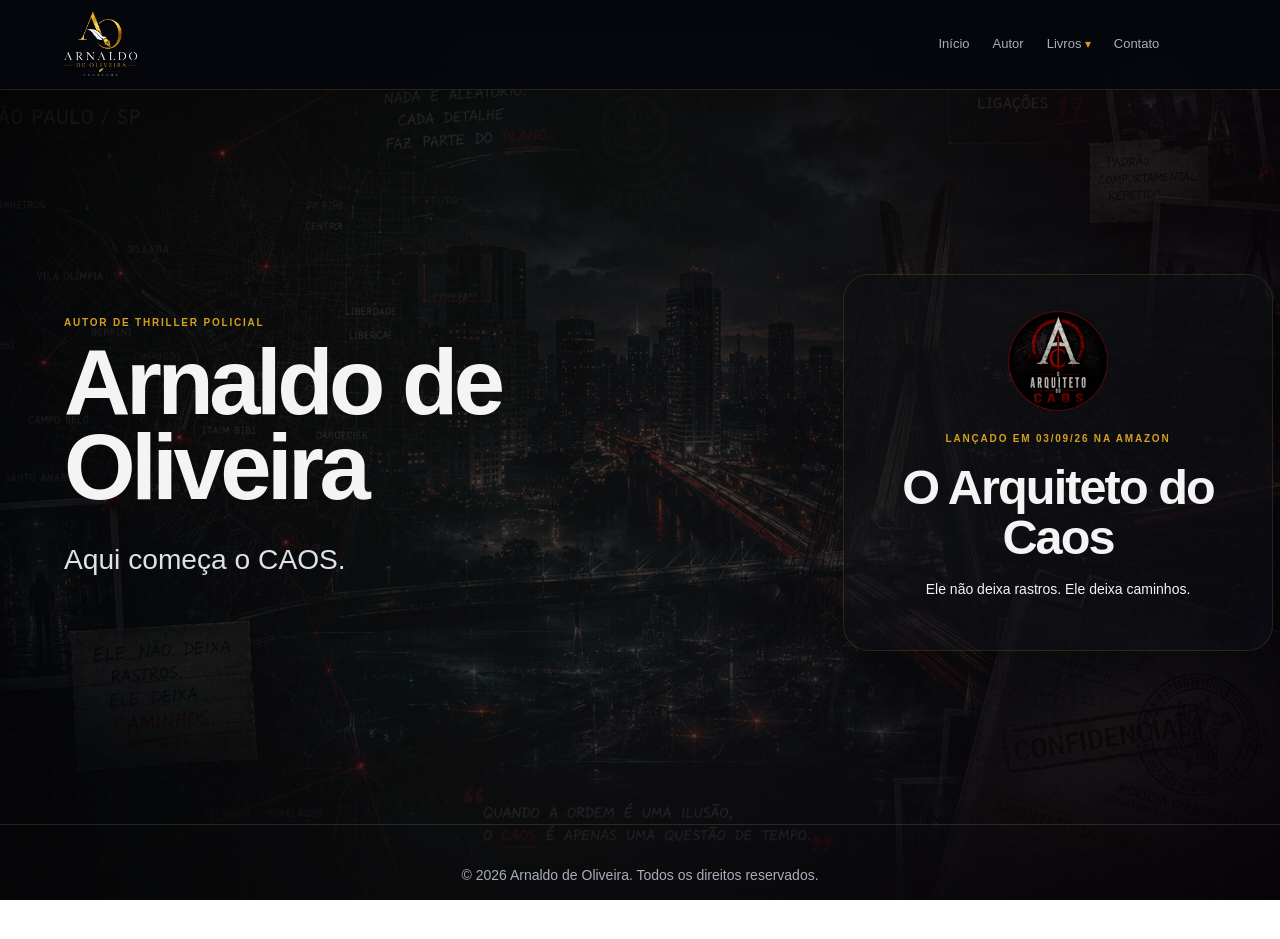
<file: index.html>
<!DOCTYPE html>
<html lang="pt-BR">
<head>
  <meta charset="UTF-8" />
  <meta name="viewport" content="width=device-width, initial-scale=1.0" />
  <title>Arnaldo de Oliveira | Autor</title>
  <meta name="description" content="Página oficial de Arnaldo de Oliveira, autor do thriller policial O Arquiteto do Caos." />
  <meta name="author" content="Arnaldo de Oliveira" />
  <meta property="og:title" content="Arnaldo de Oliveira | Autor" />
  <meta property="og:description" content="Conheça O Arquiteto do Caos, thriller policial de Arnaldo de Oliveira." />
  <meta property="og:type" content="website" />
  <meta property="og:image" content="images/capa.png" />
  <link rel="icon" href="favicon.svg" type="image/svg+xml" />
  <link rel="stylesheet" href="style.css" />
</head>
<body>
  <header class="site-header">
    <a class="logo" href="index.html" aria-label="Voltar ao início">
      <img src="images/logo.png" alt="Arnaldo de Oliveira" />
    </a>

    <button class="menu-toggle" aria-label="Abrir menu">☰</button>

    <nav class="nav">
      <a href="index.html">Início</a>
      <a href="autor.html">Autor</a>

      <div class="menu-dropdown">
        <a href="#" class="dropdown-toggle">Livros</a>
        <div class="dropdown-menu">
          <div class="submenu-dropdown">
            <span class="submenu-toggle">O Arquiteto do Caos</span>
            <div class="submenu-menu">
              <a href="livro.html">Livro</a>
              <a href="personagens.html">Personagens</a>
              <a href="galeria.html">Galeria</a>
                            <a href="capitulo1.html">1º Capítulo</a>
              <a href="avaliacoes.html">Avaliações</a>
            </div>
          </div>
        </div>
      </div>

      <a href="contato.html">Contato</a>
    </nav>
  </header>

  <main>
    <section id="inicio" class="hero section">
      <div class="hero-content">
        <p class="eyebrow">Autor de Thriller Policial</p>
        <h1>Arnaldo de Oliveira</h1>
        <p class="tagline">Aqui começa o CAOS.</p>
      </div>

      <aside class="hero-card">
        <div class="hero-book-logo">
          <img src="images/logolivroInicial.png" alt="Logotipo do livro O Arquiteto do Caos" />
        </div>
        <span class="card-label">Lançado em 03/09/26 na AMAZON</span>
        <h2>O Arquiteto do Caos</h2>
        <p>Ele não deixa rastros. Ele deixa caminhos.</p>
      </aside>
    </section>
  </main>

  <footer class="footer">
    <p>© <span id="year"></span> Arnaldo de Oliveira. Todos os direitos reservados.</p>
  </footer>

  <script src="script.js"></script>
</body>
</html>
</file>
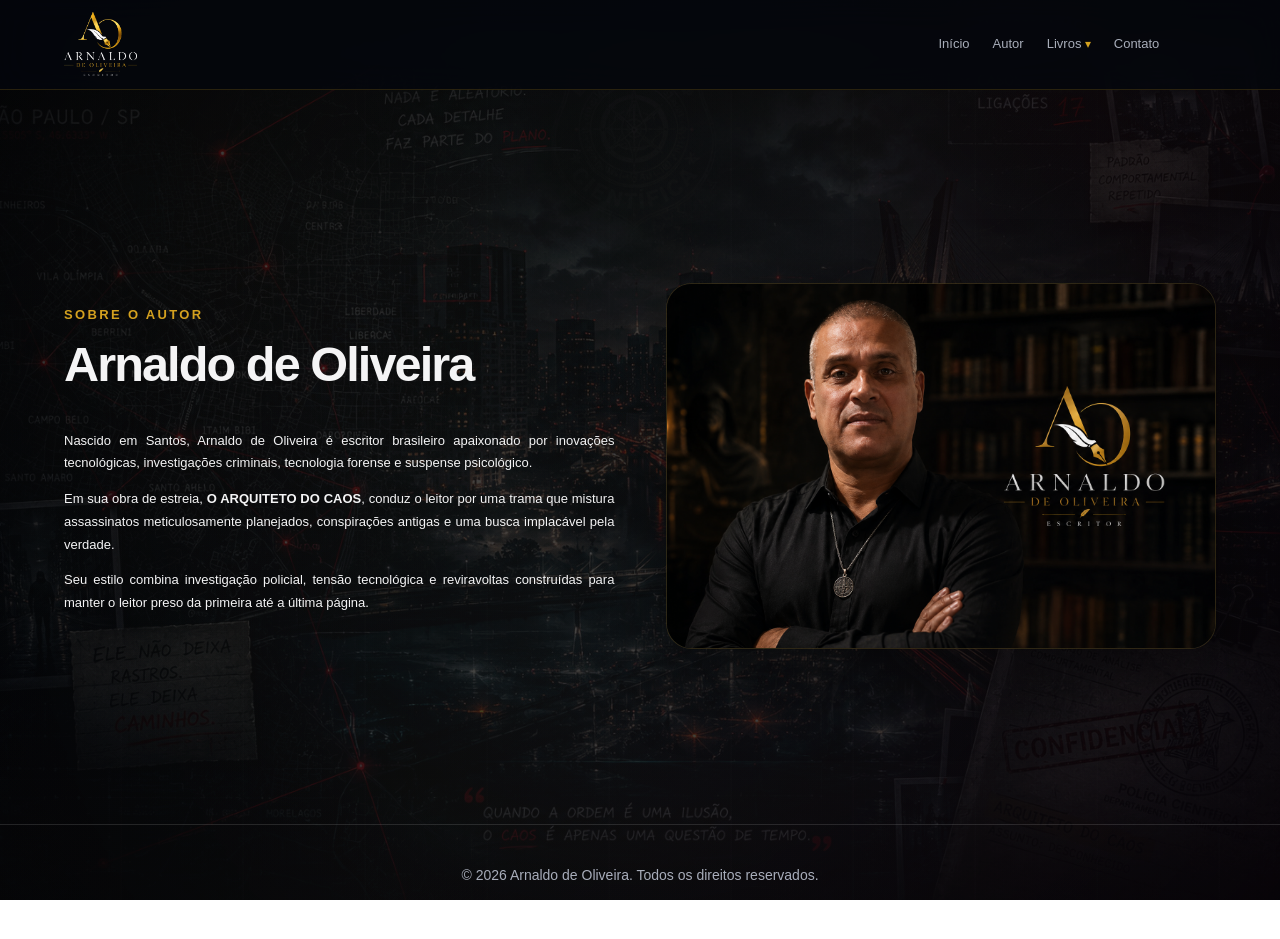
<file: autor.html>
<!DOCTYPE html>
<html lang="pt-BR">
<head>
  <meta charset="UTF-8" />
  <meta name="viewport" content="width=device-width, initial-scale=1.0" />
  <title>Arnaldo de Oliveira | Autor</title>
  <meta name="description" content="Página oficial de Arnaldo de Oliveira, autor do thriller policial O Arquiteto do Caos." />
  <meta name="author" content="Arnaldo de Oliveira" />
  <meta property="og:title" content="Arnaldo de Oliveira | Autor" />
  <meta property="og:description" content="Conheça O Arquiteto do Caos, thriller policial de Arnaldo de Oliveira." />
  <meta property="og:type" content="website" />
  <meta property="og:image" content="images/capa.png" />
  <link rel="icon" href="favicon.svg" type="image/svg+xml" />
  <link rel="stylesheet" href="style.css" />
</head>
<body>
  <header class="site-header">
    <a class="logo" href="index.html" aria-label="Voltar ao início">
      <img src="images/logo.png" alt="Arnaldo de Oliveira" />
    </a>

    <button class="menu-toggle" aria-label="Abrir menu">☰</button>

    <nav class="nav">
      <a href="index.html">Início</a>
      <a href="autor.html">Autor</a>

      <div class="menu-dropdown">
        <a href="#" class="dropdown-toggle">Livros</a>
        <div class="dropdown-menu">
          <div class="submenu-dropdown">
            <span class="submenu-toggle">O Arquiteto do Caos</span>
            <div class="submenu-menu">
              <a href="livro.html">Livro</a>
              <a href="personagens.html">Personagens</a>
              <a href="galeria.html">Galeria</a>
                            <a href="capitulo1.html">1º Capítulo</a>
            </div>
          </div>
        </div>
      </div>

      <a href="contato.html">Contato</a>
    </nav>
  </header>

  <main>


    <section id="autor" class="section two-columns page-section">
      <div>
        <p class="eyebrow">Sobre o autor</p>
        <h2>Arnaldo de Oliveira</h2>
        <p>Nascido em Santos, Arnaldo de Oliveira é escritor brasileiro apaixonado por inovações tecnológicas, investigações criminais, tecnologia forense e suspense psicológico.</p>
        <p>Em sua obra de estreia, <strong>O ARQUITETO DO CAOS</strong>, conduz o leitor por uma trama que mistura assassinatos meticulosamente planejados, conspirações antigas e uma busca implacável pela verdade.</p>
        <p>Seu estilo combina investigação policial, tensão tecnológica e reviravoltas construídas para manter o leitor preso da primeira até a última página.</p>
      </div>

      <figure class="author-photo">
        <img src="images/autor.png" alt="Foto profissional de Arnaldo de Oliveira" />
      </figure>
    </section>
  </main>

  <footer class="footer">
    <p>© <span id="year"></span> Arnaldo de Oliveira. Todos os direitos reservados.</p>
  </footer>

  <script src="script.js"></script>
</body>
</html>
</file>
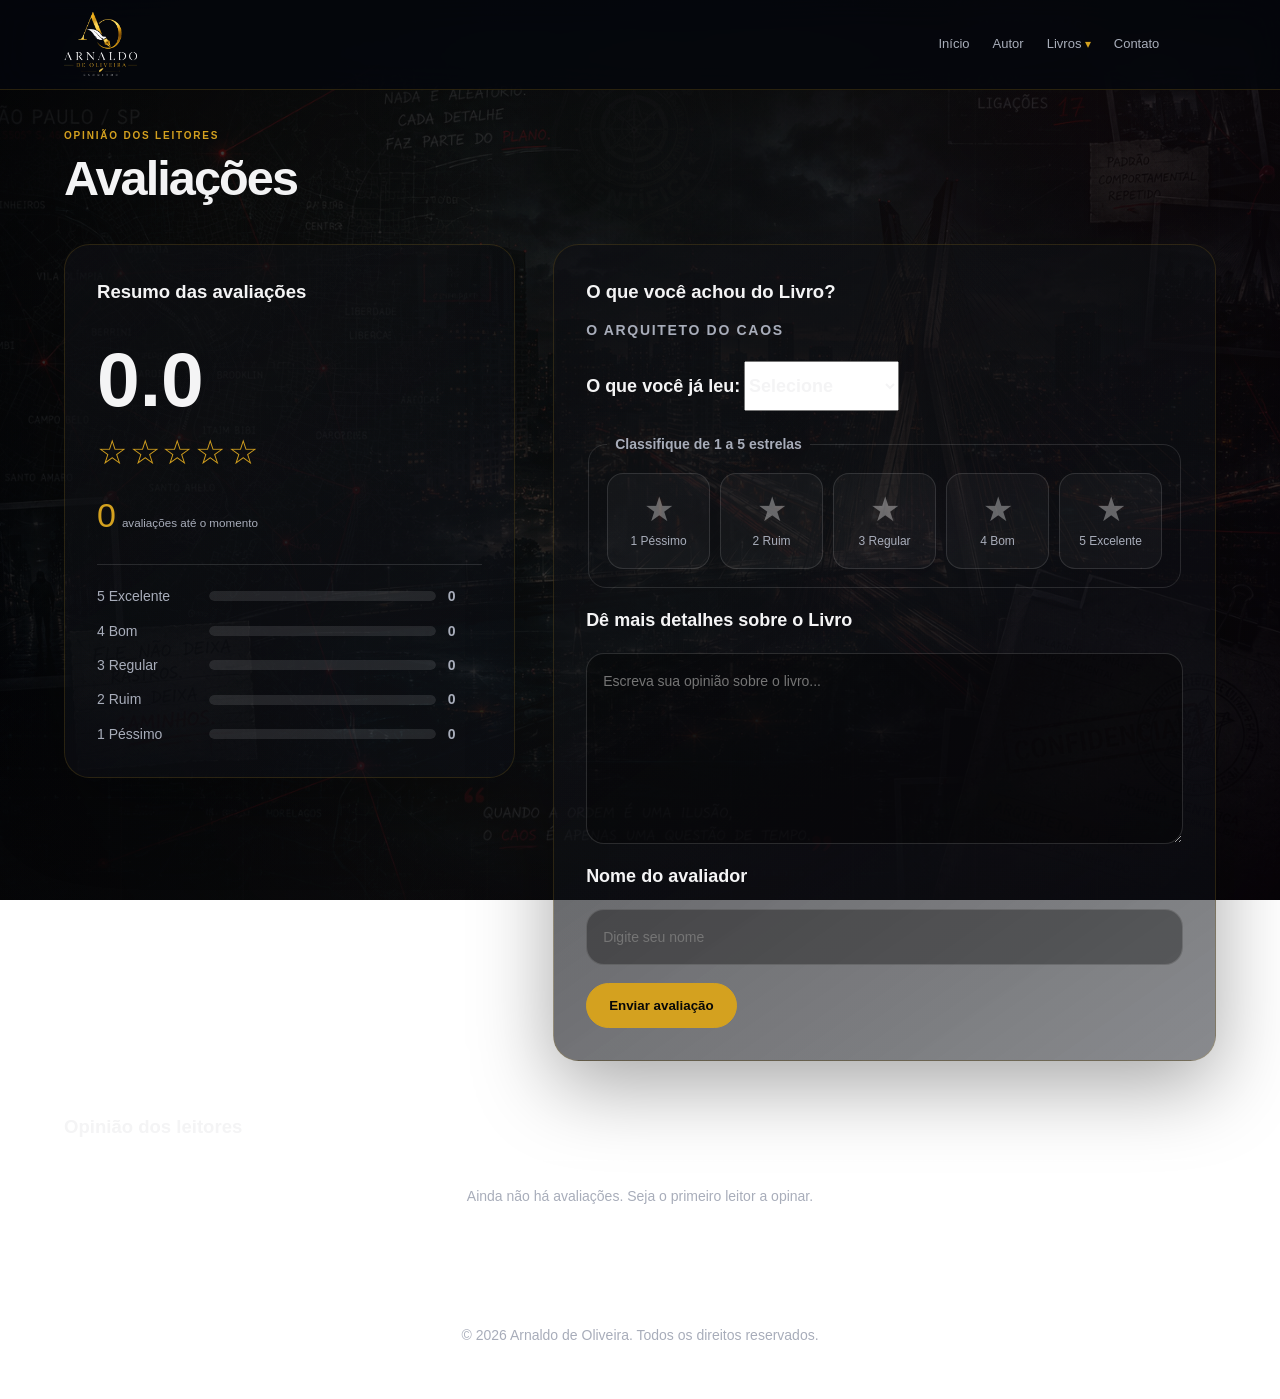
<file: avaliacoes.html>
<!DOCTYPE html>
<html lang="pt-BR">
<head>
  <meta charset="UTF-8" />
  <meta name="viewport" content="width=device-width, initial-scale=1.0" />
  <title>Avaliações | O Arquiteto do Caos</title>
  <meta name="description" content="Avaliações dos leitores do livro O Arquiteto do Caos." />
  <link rel="icon" href="favicon.svg" type="image/svg+xml" />
  <link rel="stylesheet" href="style.css" />
</head>
<body>
  <header class="site-header">
    <a class="logo" href="index.html" aria-label="Voltar ao início"><img src="images/logo.png" alt="Arnaldo de Oliveira" /></a>
    <button class="menu-toggle" aria-label="Abrir menu">☰</button>
    <nav class="nav">
      <a href="index.html">Início</a>
      <a href="autor.html">Autor</a>
      <div class="menu-dropdown">
        <a href="#" class="dropdown-toggle">Livros</a>
        <div class="dropdown-menu">
          <div class="submenu-dropdown">
            <span class="submenu-toggle">O Arquiteto do Caos</span>
            <div class="submenu-menu">
              <a href="livro.html">Livro</a>
              <a href="personagens.html">Personagens</a>
              <a href="galeria.html">Galeria</a>
              <a href="capitulo1.html">1º Capítulo</a>
            </div>
          </div>
        </div>
      </div>
      <a href="contato.html">Contato</a>
    </nav>
  </header>
  <main>
    <section id="avaliacoes" class="section page-section reviews-section">
      <p class="eyebrow">Opinião dos leitores</p>
      <h2>Avaliações</h2>
      <div class="reviews-layout">
        <aside class="reviews-summary info-card">
          <h3>Resumo das avaliações</h3>
          <div class="score-box"><strong id="averageRating">0.0</strong><span id="averageStars">☆☆☆☆☆</span><small><span id="totalReviews">0</span> avaliações até o momento</small></div>
          <div class="rating-bars">
            <div class="rating-row"><span>5 Excelente</span><progress id="bar5" value="0" max="1"></progress><strong id="count5">0</strong></div>
            <div class="rating-row"><span>4 Bom</span><progress id="bar4" value="0" max="1"></progress><strong id="count4">0</strong></div>
            <div class="rating-row"><span>3 Regular</span><progress id="bar3" value="0" max="1"></progress><strong id="count3">0</strong></div>
            <div class="rating-row"><span>2 Ruim</span><progress id="bar2" value="0" max="1"></progress><strong id="count2">0</strong></div>
            <div class="rating-row"><span>1 Péssimo</span><progress id="bar1" value="0" max="1"></progress><strong id="count1">0</strong></div>
          </div>
        </aside>
        <section class="review-form-panel info-card">
          <h3>O que você achou do Livro?</h3>
          <p class="review-product-name">O ARQUITETO DO CAOS</p>
          <form id="reviewForm" class="review-form">
            
            <div class="read-status-row read-status-below-title">
              <label for="readStatus">O que você já leu:</label>
              <select id="readStatus" name="readStatus" required>
                <option value="">Selecione</option>
                <option value="1º Capítulo">1º Capítulo</option>
                <option value="Livro Completo">Livro Completo</option>
              </select>
            </div>
<fieldset class="star-field"><legend>Classifique de 1 a 5 estrelas</legend>
              <div class="star-options">
                <label><input type="radio" name="rating" value="1" required><span>★</span><small>1 Péssimo</small></label>
                <label><input type="radio" name="rating" value="2"><span>★</span><small>2 Ruim</small></label>
                <label><input type="radio" name="rating" value="3"><span>★</span><small>3 Regular</small></label>
                <label><input type="radio" name="rating" value="4"><span>★</span><small>4 Bom</small></label>
                <label><input type="radio" name="rating" value="5"><span>★</span><small>5 Excelente</small></label>
              </div>
            </fieldset>
<label class="details-label" for="reviewText">Dê mais detalhes sobre o Livro</label>
            <textarea id="reviewText" name="reviewText" rows="7" maxlength="1200" placeholder="Escreva sua opinião sobre o livro..." required></textarea>
            <label class="details-label" for="reviewerName">Nome do avaliador</label>
            <input id="reviewerName" name="reviewerName" class="review-name-input" type="text" maxlength="80" placeholder="Digite seu nome" required />
            <button class="btn primary review-submit" type="submit">Enviar avaliação</button>
          </form>
        </section>
      </div>
      <section class="reviews-list-panel"><h3>Opinião dos leitores</h3><div id="reviewsList" class="reviews-list"></div></section>
    </section>
  </main>
  <footer class="footer"><p>© <span id="year"></span> Arnaldo de Oliveira. Todos os direitos reservados.</p></footer>
  <script src="script.js"></script>
</body>
</html>
</file>
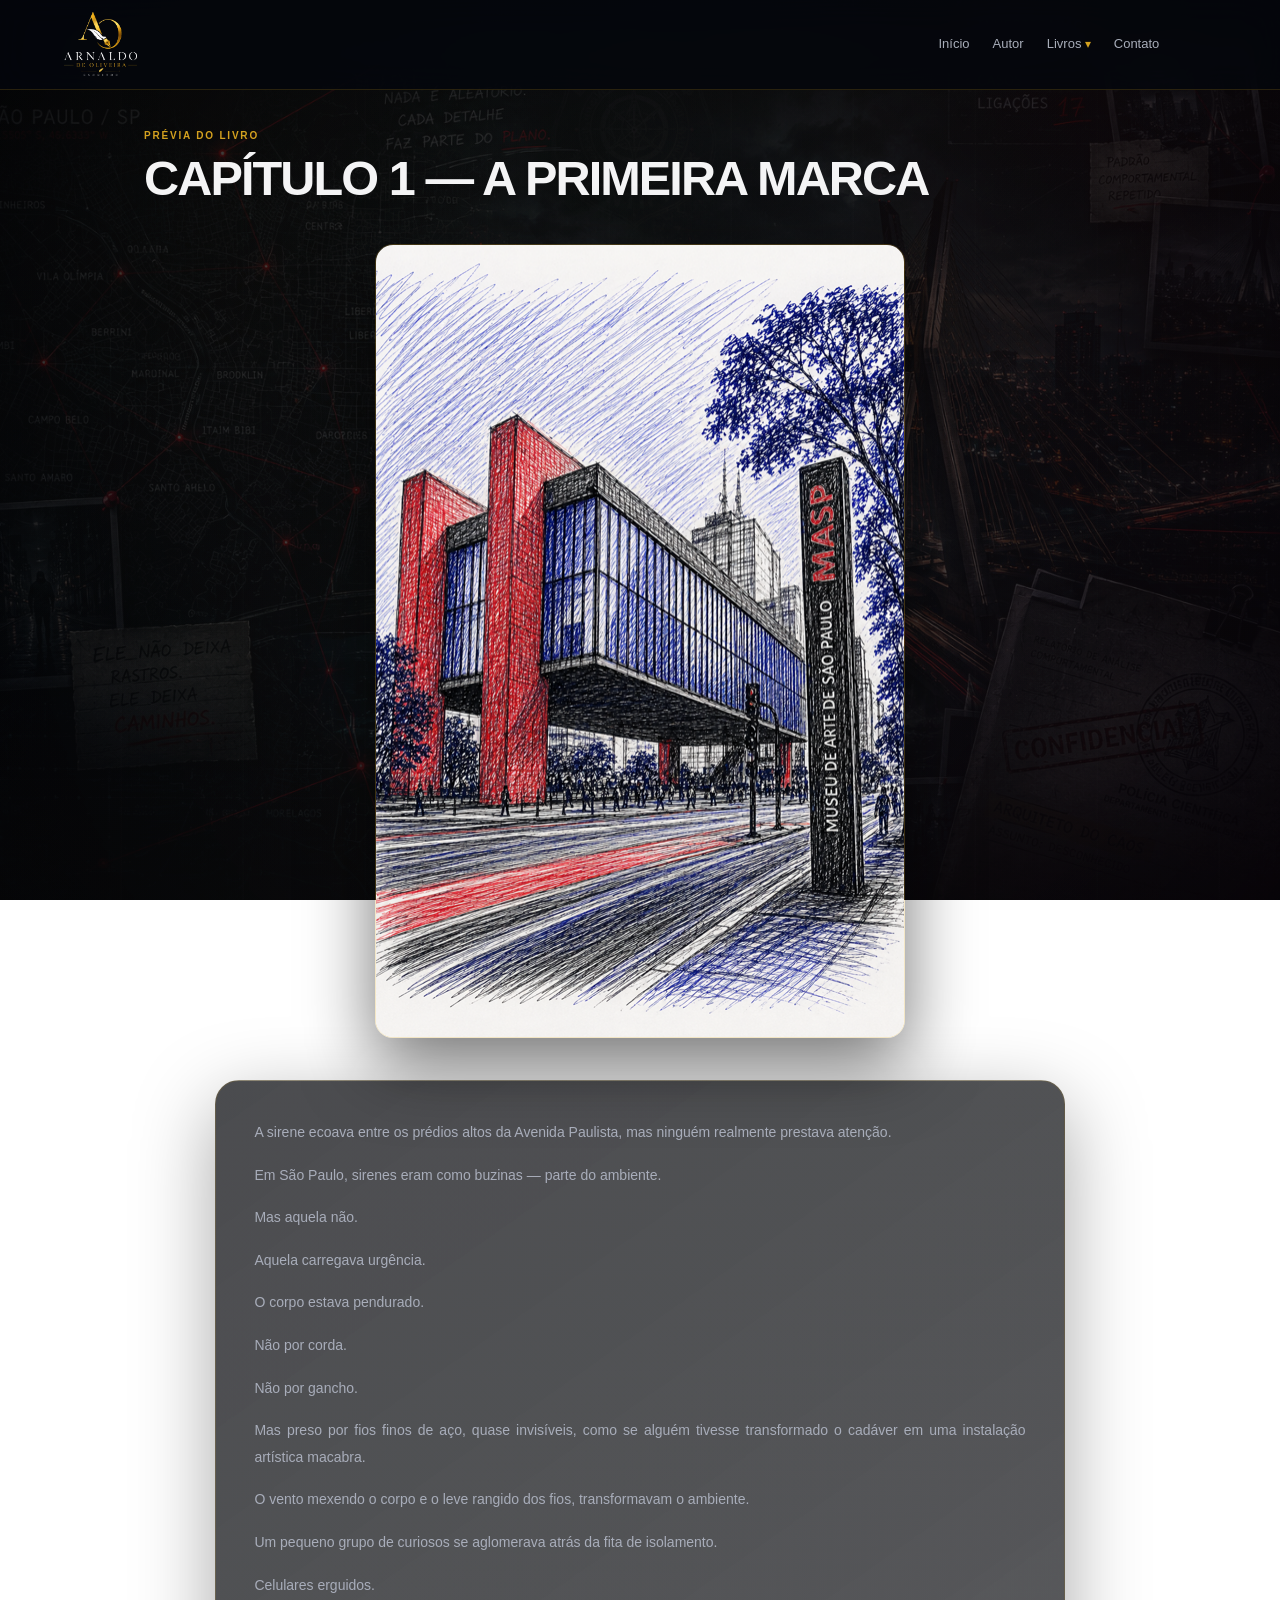
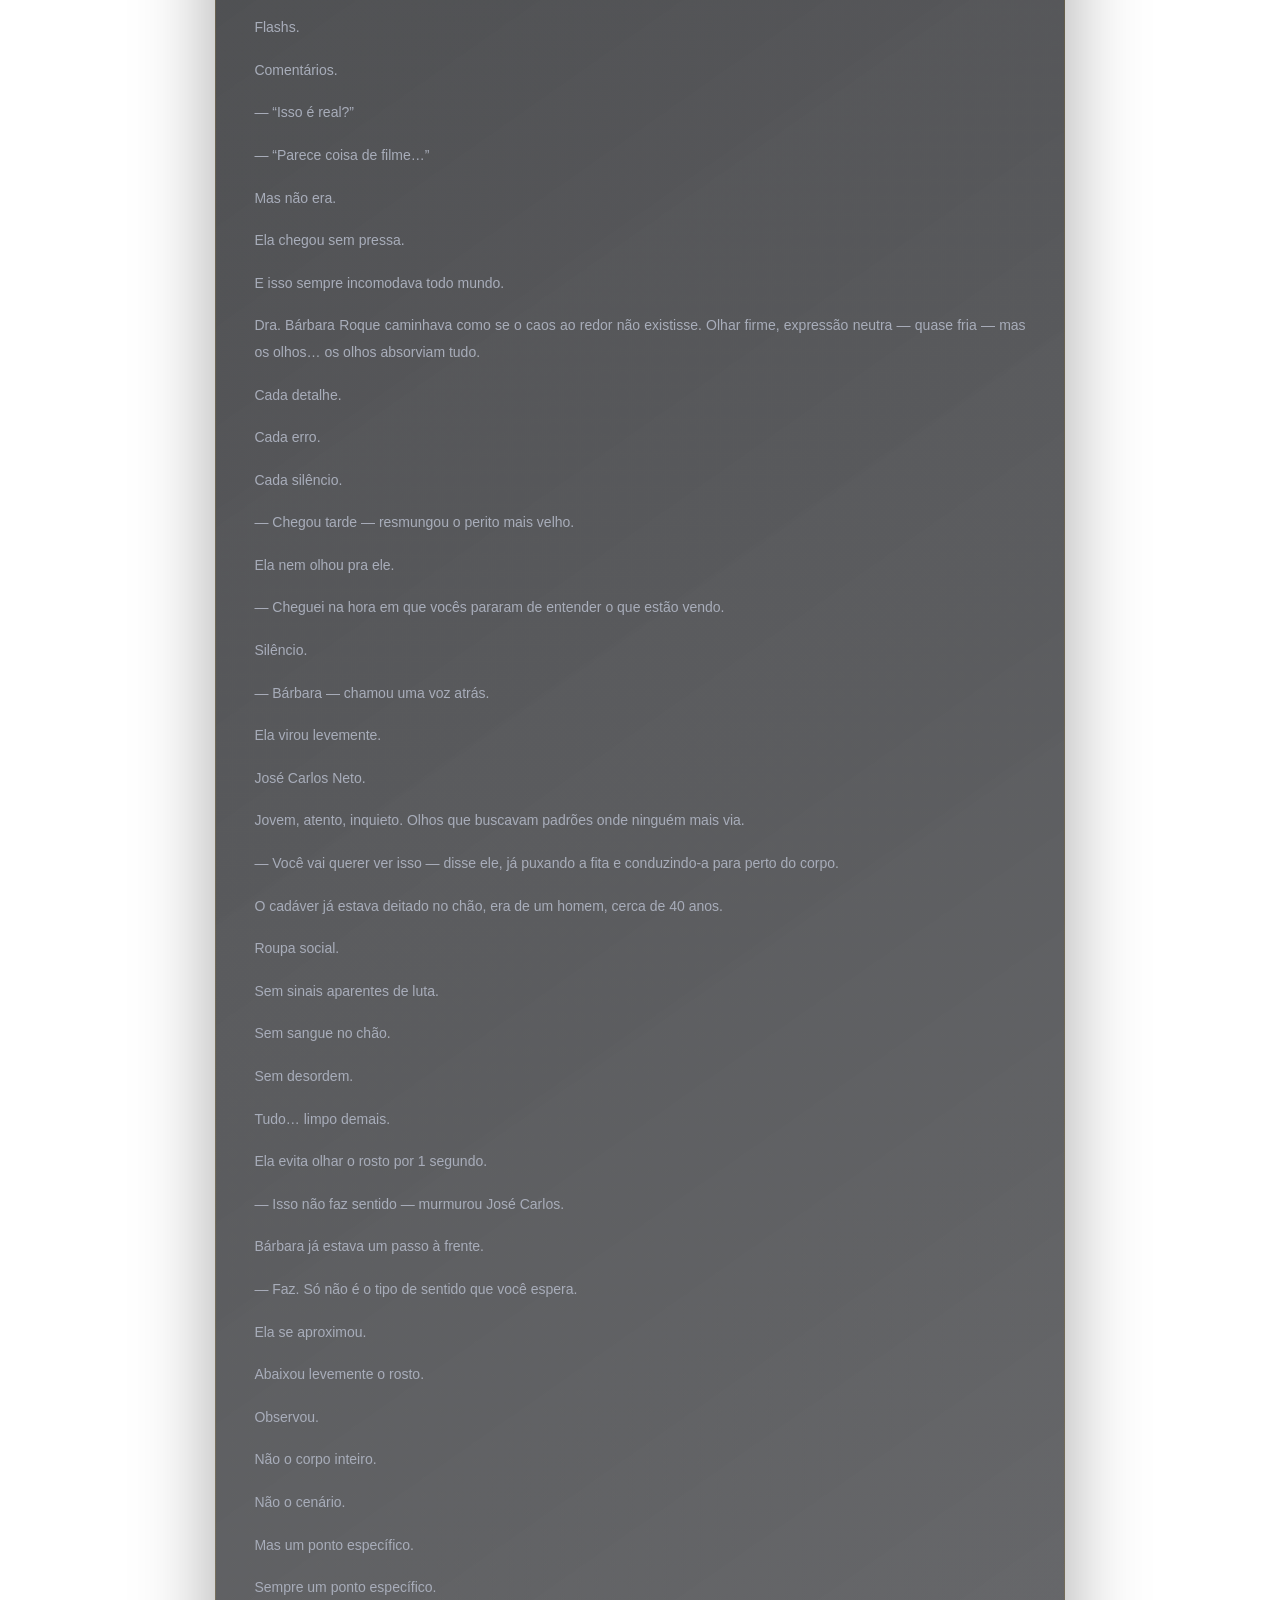
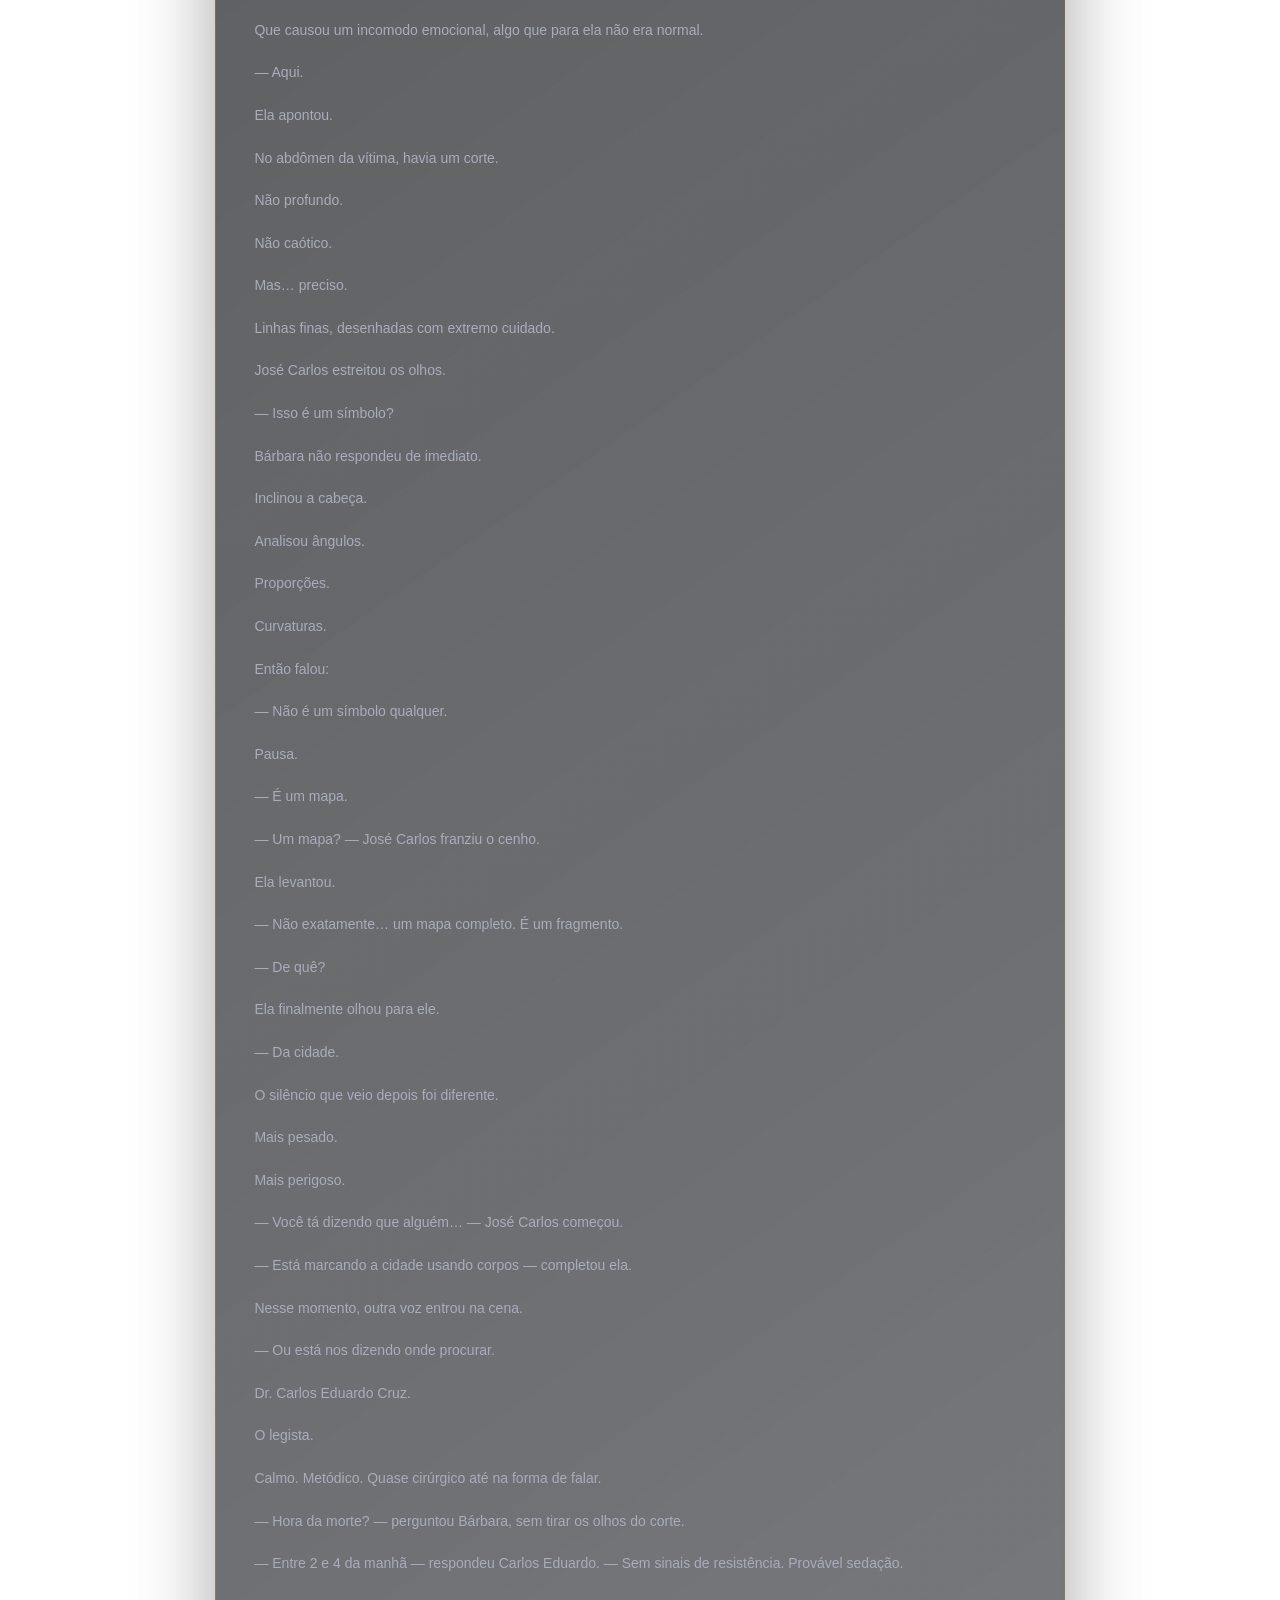
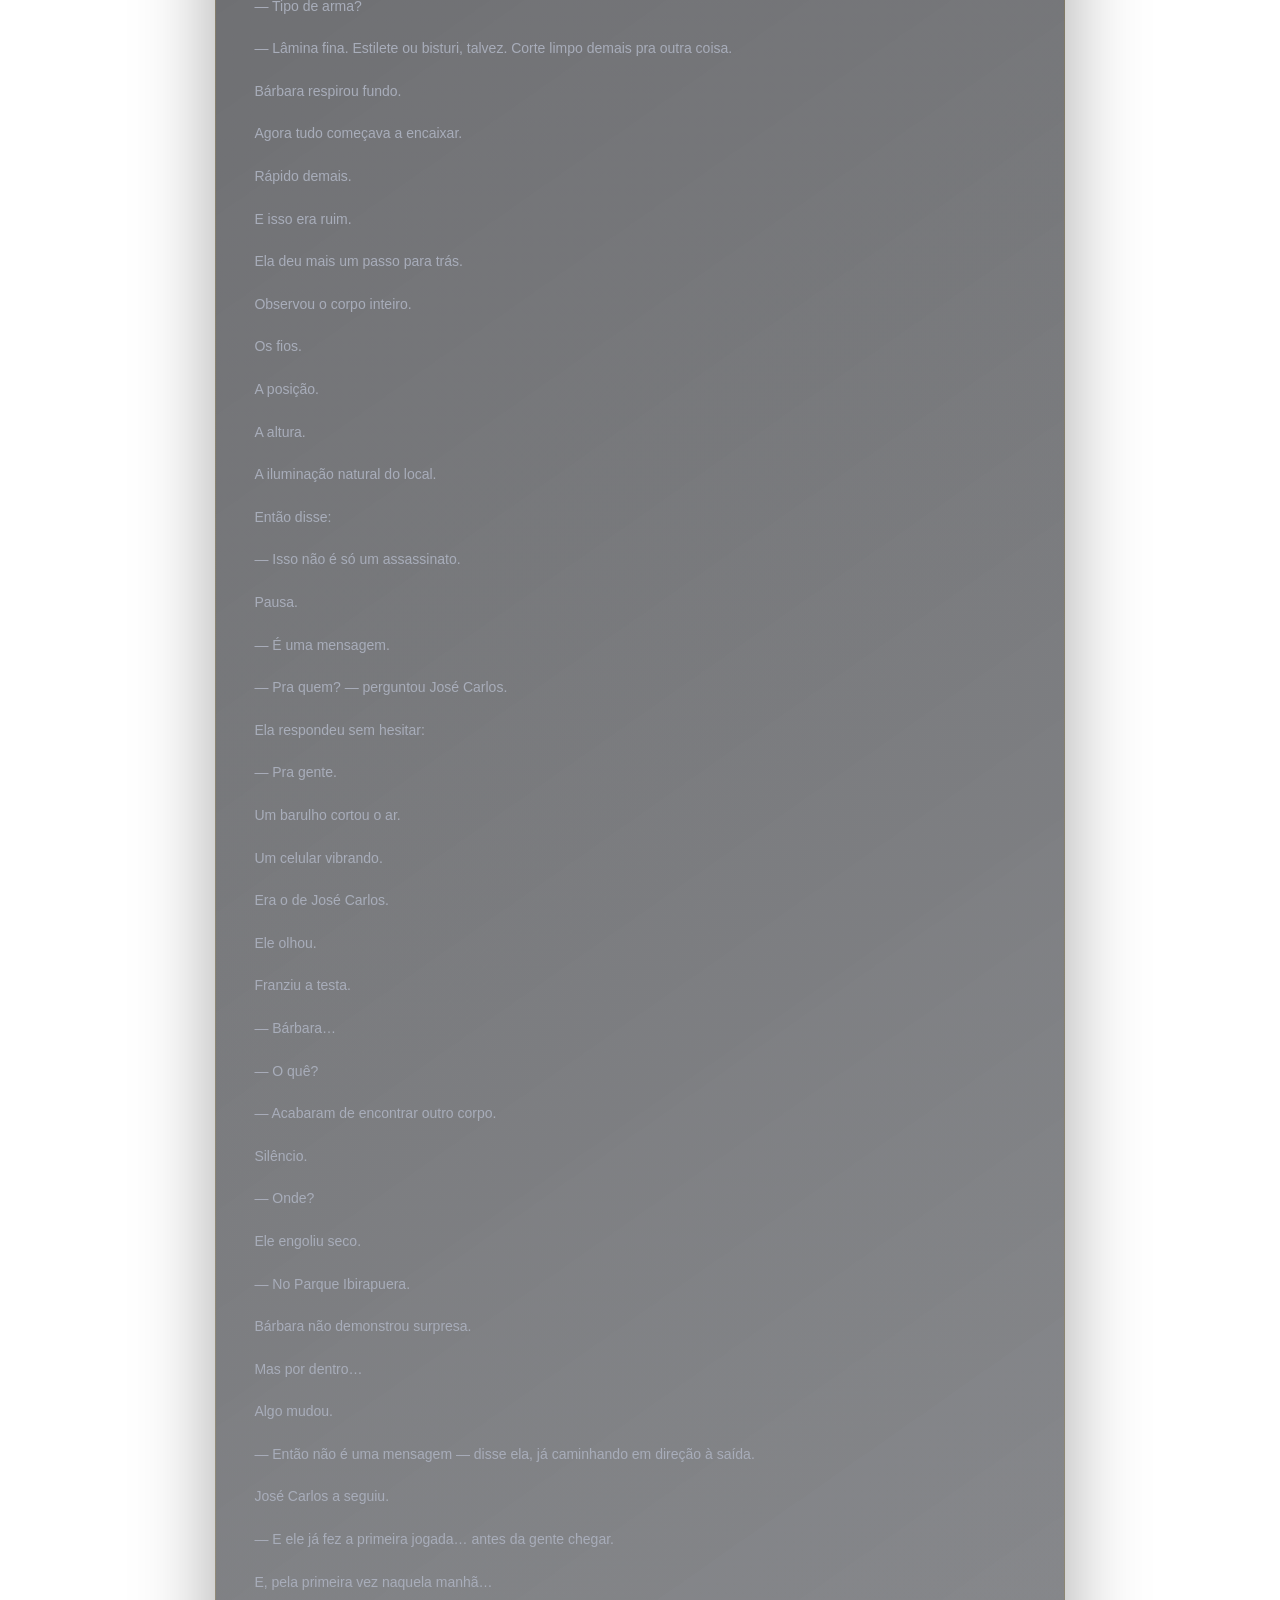
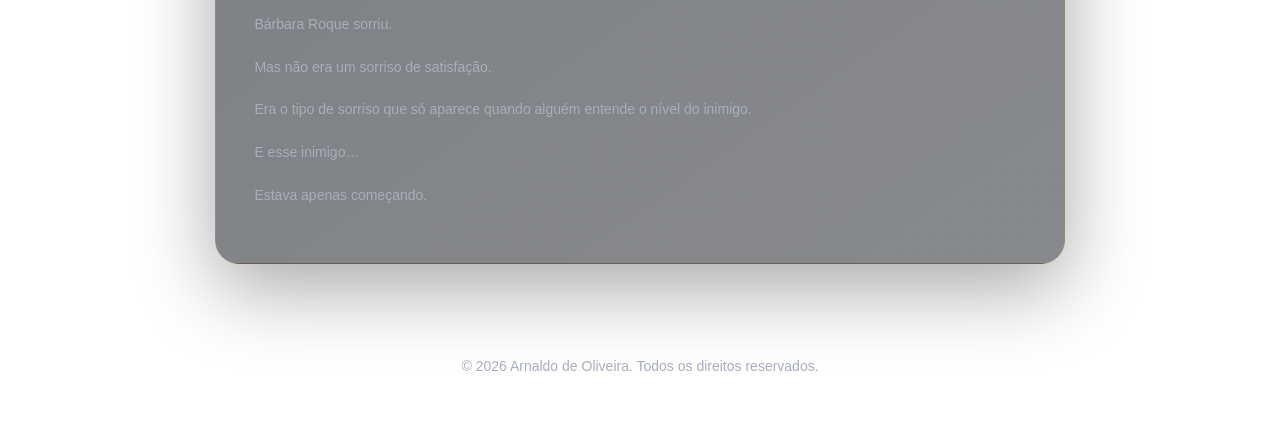
<file: capitulo1.html>
<!DOCTYPE html>
<html lang="pt-BR">
<head>
  <meta charset="UTF-8" />
  <meta name="viewport" content="width=device-width, initial-scale=1.0" />
  <title>Arnaldo de Oliveira | Autor</title>
  <meta name="description" content="Página oficial de Arnaldo de Oliveira, autor do thriller policial O Arquiteto do Caos." />
  <meta name="author" content="Arnaldo de Oliveira" />
  <meta property="og:title" content="Arnaldo de Oliveira | Autor" />
  <meta property="og:description" content="Conheça O Arquiteto do Caos, thriller policial de Arnaldo de Oliveira." />
  <meta property="og:type" content="website" />
  <meta property="og:image" content="images/capa.png" />
  <link rel="icon" href="favicon.svg" type="image/svg+xml" />
  <link rel="stylesheet" href="style.css" />
</head>
<body>
  <header class="site-header">
    <a class="logo" href="index.html" aria-label="Voltar ao início">
      <img src="images/logo.png" alt="Arnaldo de Oliveira" />
    </a>

    <button class="menu-toggle" aria-label="Abrir menu">☰</button>

    <nav class="nav">
      <a href="index.html">Início</a>
      <a href="autor.html">Autor</a>

      <div class="menu-dropdown">
        <a href="#" class="dropdown-toggle">Livros</a>
        <div class="dropdown-menu">
          <div class="submenu-dropdown">
            <span class="submenu-toggle">O Arquiteto do Caos</span>
            <div class="submenu-menu">
              <a href="livro.html">Livro</a>
              <a href="personagens.html">Personagens</a>
              <a href="galeria.html">Galeria</a>
                            <a href="capitulo1.html">1º Capítulo</a>
            </div>
          </div>
        </div>
      </div>

      <a href="contato.html">Contato</a>
    </nav>
  </header>
  <main>
    <section id="capitulo1" class="section page-section capitulo-section">
      <p class="eyebrow">Prévia do livro</p>
      <h2>CAPÍTULO 1 — A PRIMEIRA MARCA</h2>
      <figure class="capitulo-imagem"><img src="images/capitulo01.png" alt="Imagem do 1º Capítulo - MASP"></figure>
      <article class="capitulo-texto">
        <p>A sirene ecoava entre os prédios altos da Avenida Paulista, mas ninguém realmente prestava atenção.</p>
        <p>Em São Paulo, sirenes eram como buzinas — parte do ambiente.</p>
        <p>Mas aquela não.</p>
        <p>Aquela carregava urgência.</p>
        <p>O corpo estava pendurado.</p>
        <p>Não por corda.</p>
        <p>Não por gancho.</p>
        <p>Mas preso por fios finos de aço, quase invisíveis, como se alguém tivesse transformado o cadáver em uma instalação artística macabra.</p>
        <p>O vento mexendo o corpo e o leve rangido dos fios, transformavam o ambiente.</p>
        <p>Um pequeno grupo de curiosos se aglomerava atrás da fita de isolamento.</p>
        <p>Celulares erguidos.</p>
        <p>Flashs.</p>
        <p>Comentários.</p>
        <p>— “Isso é real?”</p>
        <p>— “Parece coisa de filme…”</p>
        <p>Mas não era.</p>
        <p>Ela chegou sem pressa.</p>
        <p>E isso sempre incomodava todo mundo.</p>
        <p>Dra. Bárbara Roque caminhava como se o caos ao redor não existisse. Olhar firme, expressão neutra — quase fria — mas os olhos… os olhos absorviam tudo.</p>
        <p>Cada detalhe.</p>
        <p>Cada erro.</p>
        <p>Cada silêncio.</p>
        <p>— Chegou tarde — resmungou o perito mais velho.</p>
        <p>Ela nem olhou pra ele.</p>
        <p>— Cheguei na hora em que vocês pararam de entender o que estão vendo.</p>
        <p>Silêncio.</p>
        <p>— Bárbara — chamou uma voz atrás.</p>
        <p>Ela virou levemente.</p>
        <p>José Carlos Neto.</p>
        <p>Jovem, atento, inquieto. Olhos que buscavam padrões onde ninguém mais via.</p>
        <p>— Você vai querer ver isso — disse ele, já puxando a fita e conduzindo-a para perto do corpo.</p>
        <p>O cadáver já estava deitado no chão, era de um homem, cerca de 40 anos.</p>
        <p>Roupa social.</p>
        <p>Sem sinais aparentes de luta.</p>
        <p>Sem sangue no chão.</p>
        <p>Sem desordem.</p>
        <p>Tudo… limpo demais.</p>
        <p>Ela evita olhar o rosto por 1 segundo.</p>
        <p>— Isso não faz sentido — murmurou José Carlos.</p>
        <p>Bárbara já estava um passo à frente.</p>
        <p>— Faz. Só não é o tipo de sentido que você espera.</p>
        <p>Ela se aproximou.</p>
        <p>Abaixou levemente o rosto.</p>
        <p>Observou.</p>
        <p>Não o corpo inteiro.</p>
        <p>Não o cenário.</p>
        <p>Mas um ponto específico.</p>
        <p>Sempre um ponto específico.</p>
        <p>Que causou um incomodo emocional, algo que para ela não era normal.</p>
        <p>— Aqui.</p>
        <p>Ela apontou.</p>
        <p>No abdômen da vítima, havia um corte.</p>
        <p>Não profundo.</p>
        <p>Não caótico.</p>
        <p>Mas… preciso.</p>
        <p>Linhas finas, desenhadas com extremo cuidado.</p>
        <p>José Carlos estreitou os olhos.</p>
        <p>— Isso é um símbolo?</p>
        <p>Bárbara não respondeu de imediato.</p>
        <p>Inclinou a cabeça.</p>
        <p>Analisou ângulos.</p>
        <p>Proporções.</p>
        <p>Curvaturas.</p>
        <p>Então falou:</p>
        <p>— Não é um símbolo qualquer.</p>
        <p>Pausa.</p>
        <p>— É um mapa.</p>
        <p>— Um mapa? — José Carlos franziu o cenho.</p>
        <p>Ela levantou.</p>
        <p>— Não exatamente… um mapa completo. É um fragmento.</p>
        <p>— De quê?</p>
        <p>Ela finalmente olhou para ele.</p>
        <p>— Da cidade.</p>
        <p>O silêncio que veio depois foi diferente.</p>
        <p>Mais pesado.</p>
        <p>Mais perigoso.</p>
        <p>— Você tá dizendo que alguém… — José Carlos começou.</p>
        <p>— Está marcando a cidade usando corpos — completou ela.</p>
        <p>Nesse momento, outra voz entrou na cena.</p>
        <p>— Ou está nos dizendo onde procurar.</p>
        <p>Dr. Carlos Eduardo Cruz.</p>
        <p>O legista.</p>
        <p>Calmo. Metódico. Quase cirúrgico até na forma de falar.</p>
        <p>— Hora da morte? — perguntou Bárbara, sem tirar os olhos do corte.</p>
        <p>— Entre 2 e 4 da manhã — respondeu Carlos Eduardo. — Sem sinais de resistência. Provável sedação.</p>
        <p>— Tipo de arma?</p>
        <p>— Lâmina fina. Estilete ou bisturi, talvez. Corte limpo demais pra outra coisa.</p>
        <p>Bárbara respirou fundo.</p>
        <p>Agora tudo começava a encaixar.</p>
        <p>Rápido demais.</p>
        <p>E isso era ruim.</p>
        <p>Ela deu mais um passo para trás.</p>
        <p>Observou o corpo inteiro.</p>
        <p>Os fios.</p>
        <p>A posição.</p>
        <p>A altura.</p>
        <p>A iluminação natural do local.</p>
        <p>Então disse:</p>
        <p>— Isso não é só um assassinato.</p>
        <p>Pausa.</p>
        <p>— É uma mensagem.</p>
        <p>— Pra quem? — perguntou José Carlos.</p>
        <p>Ela respondeu sem hesitar:</p>
        <p>— Pra gente.</p>
        <p>Um barulho cortou o ar.</p>
        <p>Um celular vibrando.</p>
        <p>Era o de José Carlos.</p>
        <p>Ele olhou.</p>
        <p>Franziu a testa.</p>
        <p>— Bárbara…</p>
        <p>— O quê?</p>
        <p>— Acabaram de encontrar outro corpo.</p>
        <p>Silêncio.</p>
        <p>— Onde?</p>
        <p>Ele engoliu seco.</p>
        <p>— No Parque Ibirapuera.</p>
        <p>Bárbara não demonstrou surpresa.</p>
        <p>Mas por dentro…</p>
        <p>Algo mudou.</p>
        <p>— Então não é uma mensagem — disse ela, já caminhando em direção à saída.</p>
        <p>José Carlos a seguiu.</p>
        <p>— E ele já fez a primeira jogada… antes da gente chegar.</p>
        <p>E, pela primeira vez naquela manhã…</p>
        <p>Bárbara Roque sorriu.</p>
        <p>Mas não era um sorriso de satisfação.</p>
        <p>Era o tipo de sorriso que só aparece quando alguém entende o nível do inimigo.</p>
        <p>E esse inimigo…</p>
        <p>Estava apenas começando.</p>
      </article>
    </section>
  </main>
  <footer class="footer">
    <p>© <span id="year"></span> Arnaldo de Oliveira. Todos os direitos reservados.</p>
  </footer>

  <script src="script.js"></script>

</body>
</html>
</file>
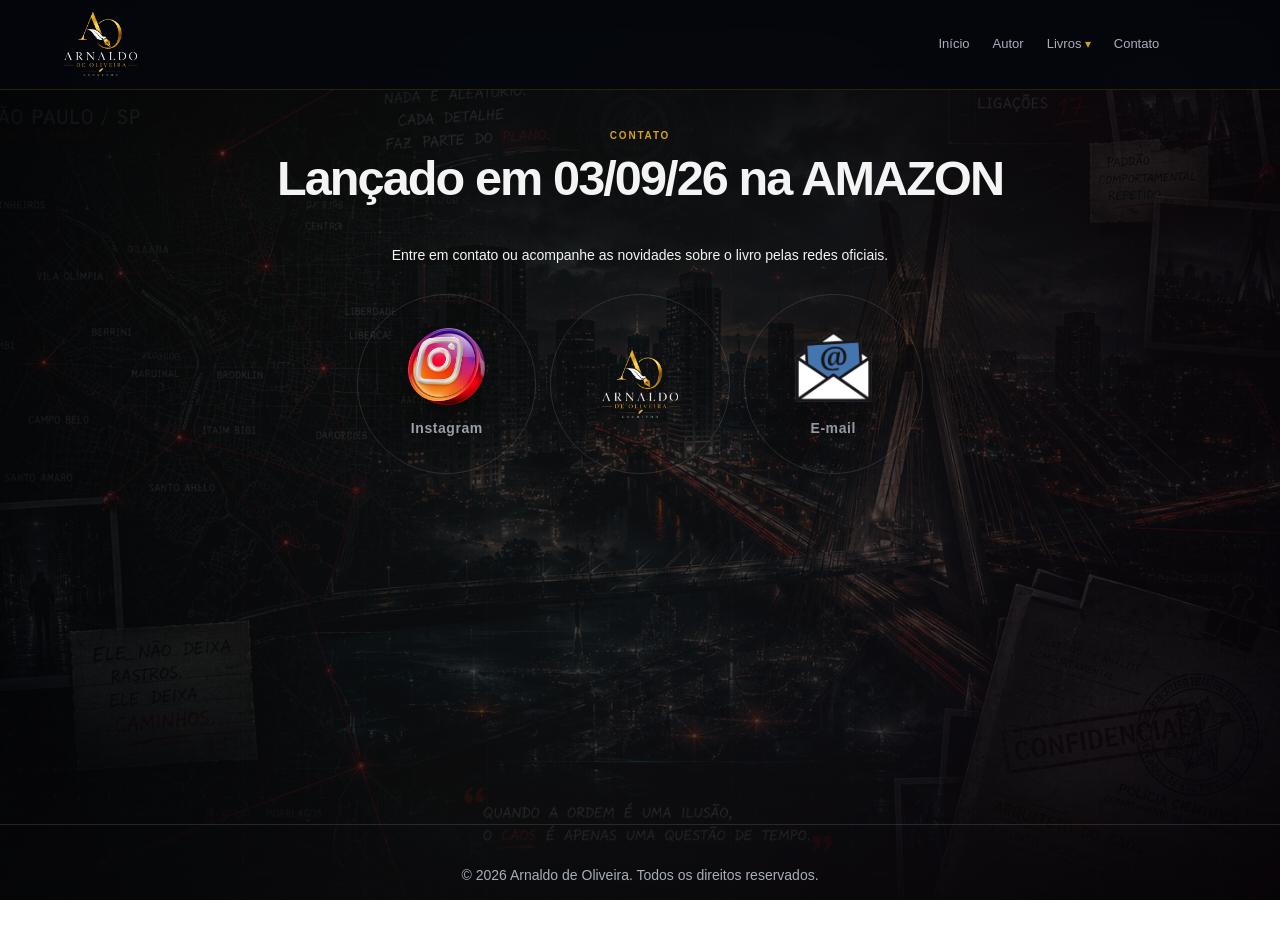
<file: contato.html>
<!DOCTYPE html>
<html lang="pt-BR">
<head>
  <meta charset="UTF-8" />
  <meta name="viewport" content="width=device-width, initial-scale=1.0" />
  <title>Arnaldo de Oliveira | Autor</title>
  <meta name="description" content="Página oficial de Arnaldo de Oliveira, autor do thriller policial O Arquiteto do Caos." />
  <meta name="author" content="Arnaldo de Oliveira" />
  <meta property="og:title" content="Arnaldo de Oliveira | Autor" />
  <meta property="og:description" content="Conheça O Arquiteto do Caos, thriller policial de Arnaldo de Oliveira." />
  <meta property="og:type" content="website" />
  <meta property="og:image" content="images/capa.png" />
  <link rel="icon" href="favicon.svg" type="image/svg+xml" />
  <link rel="stylesheet" href="style.css" />
</head>
<body>
  <header class="site-header">
    <a class="logo" href="index.html" aria-label="Voltar ao início">
      <img src="images/logo.png" alt="Arnaldo de Oliveira" />
    </a>

    <button class="menu-toggle" aria-label="Abrir menu">☰</button>

    <nav class="nav">
      <a href="index.html">Início</a>
      <a href="autor.html">Autor</a>

      <div class="menu-dropdown">
        <a href="#" class="dropdown-toggle">Livros</a>
        <div class="dropdown-menu">
          <div class="submenu-dropdown">
            <span class="submenu-toggle">O Arquiteto do Caos</span>
            <div class="submenu-menu">
              <a href="livro.html">Livro</a>
              <a href="personagens.html">Personagens</a>
              <a href="galeria.html">Galeria</a>
                            <a href="capitulo1.html">1º Capítulo</a>
              <a href="avaliacoes.html">Avaliações</a>
            </div>
          </div>
        </div>
      </div>

      <a href="contato.html">Contato</a>
    </nav>
  </header>

  <main>
    <section id="contato" class="section contact-section page-section">
      <p class="eyebrow">Contato</p>
      <h2>Lançado em 03/09/26 na AMAZON</h2>
      <p>Entre em contato ou acompanhe as novidades sobre o livro pelas redes oficiais.</p>
      <div class="contact-links">
        <a class="contact-card instagram-card" href="https://instagram.com/ardeolive.escritor" target="_blank" rel="noopener" aria-label="Instagram Arnaldo de Oliveira">
          <img src="images/contatos01.png" alt="Instagram" />
          <span>Instagram</span>
        </a>

	<a class="contact-card email-card" href=" " aria-label=" ">
          <img src="images/logo.png" alt="Arnaldo de Oliveira" />
        </a>
        
        <a class="contact-card email-card" href="mailto:ardeolive.escritor@gmail.com" aria-label="Enviar e-mail para Arnaldo de Oliveira">
          <img src="images/contatos02.png" alt="E-mail" />
          <span>E-mail</span>
        </a>
      </div>
    </section>
  </main>

  <footer class="footer">
    <p>© <span id="year"></span> Arnaldo de Oliveira. Todos os direitos reservados.</p>
  </footer>

  <script src="script.js"></script>
</body>
</html>
</file>
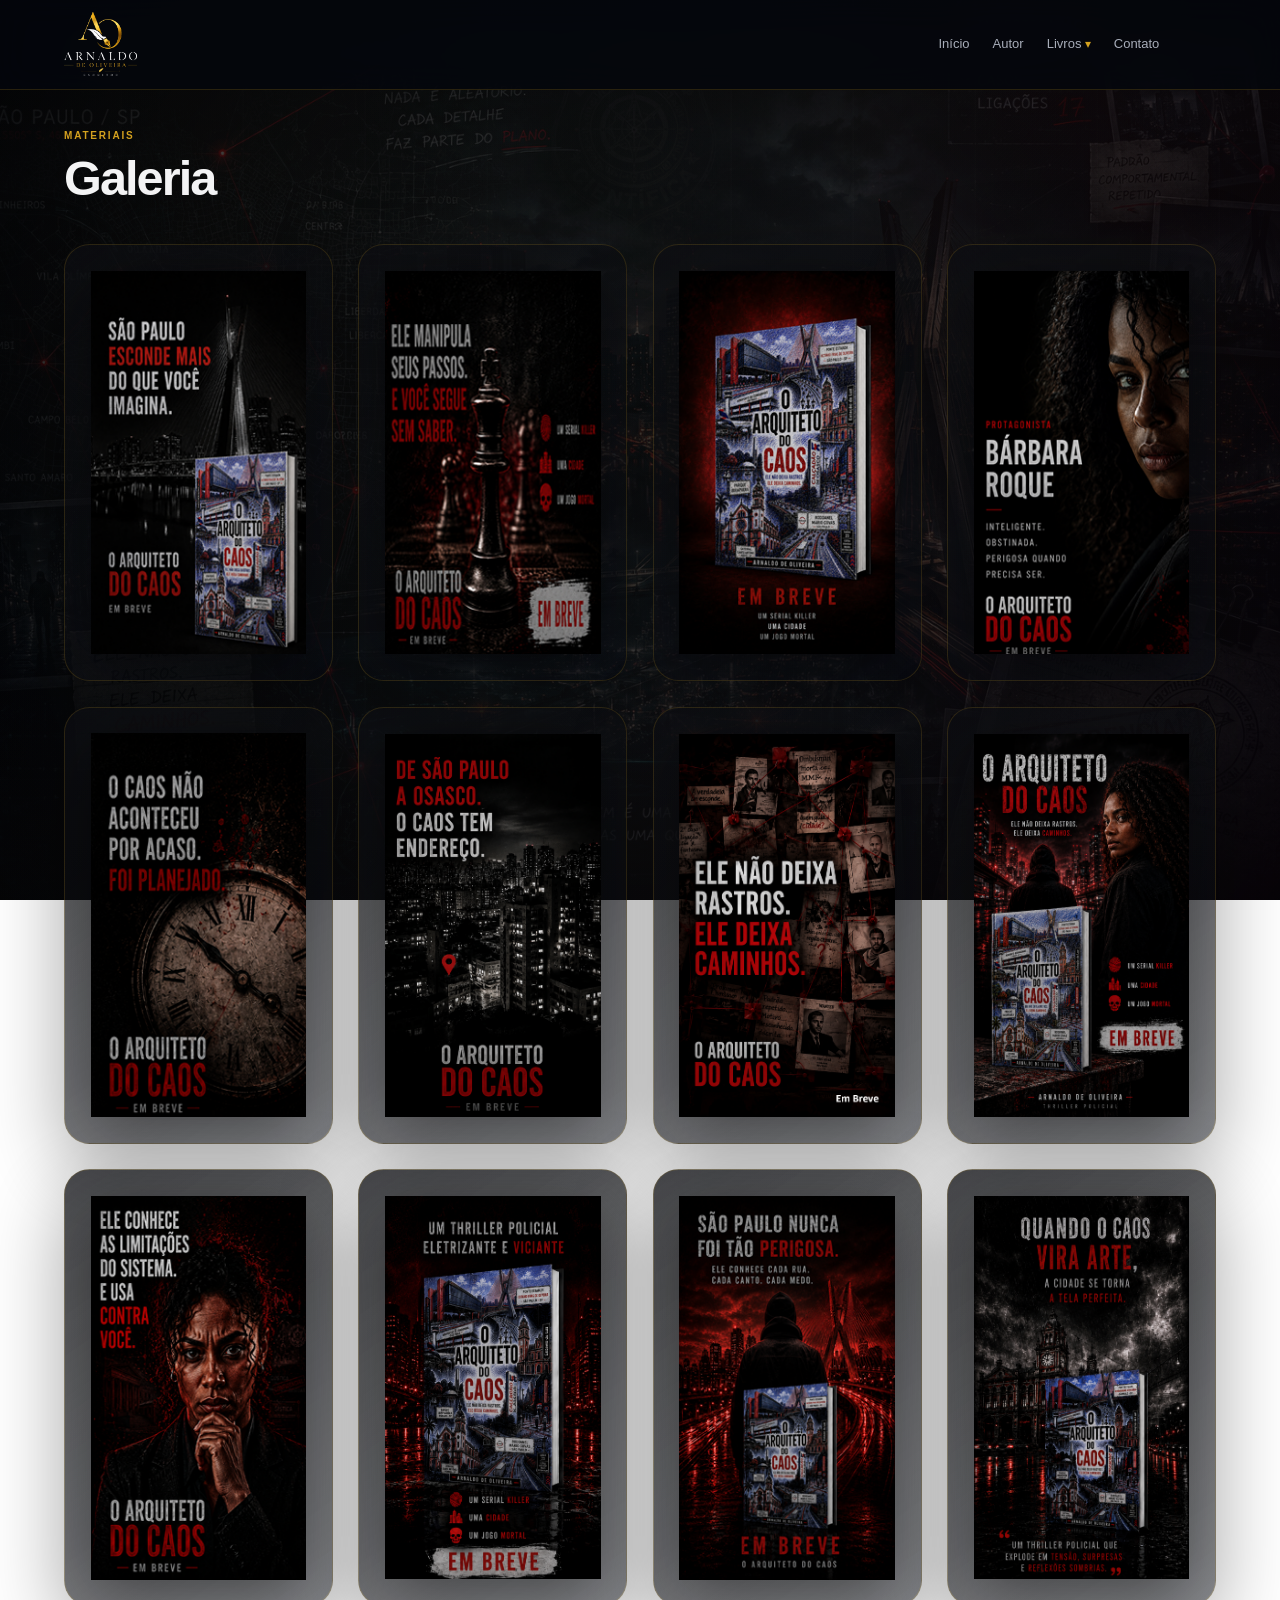
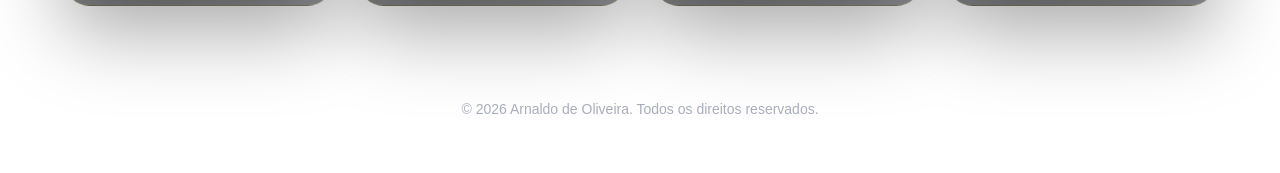
<file: galeria.html>
<!DOCTYPE html>
<html lang="pt-BR">
<head>
  <meta charset="UTF-8" />
  <meta name="viewport" content="width=device-width, initial-scale=1.0" />
  <title>Arnaldo de Oliveira | Autor</title>
  <meta name="description" content="Página oficial de Arnaldo de Oliveira, autor do thriller policial O Arquiteto do Caos." />
  <meta name="author" content="Arnaldo de Oliveira" />
  <meta property="og:title" content="Arnaldo de Oliveira | Autor" />
  <meta property="og:description" content="Conheça O Arquiteto do Caos, thriller policial de Arnaldo de Oliveira." />
  <meta property="og:type" content="website" />
  <meta property="og:image" content="images/capa.png" />
  <link rel="icon" href="favicon.svg" type="image/svg+xml" />
  <link rel="stylesheet" href="style.css" />
</head>
<body>
  <header class="site-header">
    <a class="logo" href="index.html" aria-label="Voltar ao início">
      <img src="images/logo.png" alt="Arnaldo de Oliveira" />
    </a>

    <button class="menu-toggle" aria-label="Abrir menu">☰</button>

    <nav class="nav">
      <a href="index.html">Início</a>
      <a href="autor.html">Autor</a>

      <div class="menu-dropdown">
        <a href="#" class="dropdown-toggle">Livros</a>
        <div class="dropdown-menu">
          <div class="submenu-dropdown">
            <span class="submenu-toggle">O Arquiteto do Caos</span>
            <div class="submenu-menu">
              <a href="livro.html">Livro</a>
              <a href="personagens.html">Personagens</a>
              <a href="galeria.html">Galeria</a>
                            <a href="capitulo1.html">1º Capítulo</a>
            </div>
          </div>
        </div>
      </div>

      <a href="contato.html">Contato</a>
    </nav>
  </header>

  <main>
    <section id="galeria" class="section page-section">
      <p class="eyebrow">Materiais</p>
      <h2>Galeria</h2>
      <div class="gallery-grid">
        <div class="gallery-item"><img src="images/midias01.png" alt="Arte promocional 1 de O Arquiteto do Caos" /></div>
        <div class="gallery-item"><img src="images/midias02.png" alt="Arte promocional 2 de O Arquiteto do Caos" /></div>
        <div class="gallery-item"><img src="images/midias03.png" alt="Arte promocional 3 de O Arquiteto do Caos" /></div>
        <div class="gallery-item"><img src="images/midias04.png" alt="Arte promocional 4 de O Arquiteto do Caos" /></div>
	<div class="gallery-item"><img src="images/midias05.png" alt="Arte promocional 5 de O Arquiteto do Caos" /></div>
        <div class="gallery-item"><img src="images/midias06.png" alt="Arte promocional 6 de O Arquiteto do Caos" /></div>
        <div class="gallery-item"><img src="images/midias07.png" alt="Arte promocional 7 de O Arquiteto do Caos" /></div>
        <div class="gallery-item"><img src="images/midias08.png" alt="Arte promocional 8 de O Arquiteto do Caos" /></div>
	<div class="gallery-item"><img src="images/midias09.png" alt="Arte promocional 9 de O Arquiteto do Caos" /></div>
        <div class="gallery-item"><img src="images/midias10.png" alt="Arte promocional 10 de O Arquiteto do Caos" /></div>
        <div class="gallery-item"><img src="images/midias11.png" alt="Arte promocional 11 de O Arquiteto do Caos" /></div>
        <div class="gallery-item"><img src="images/midias12.png" alt="Arte promocional 12 de O Arquiteto do Caos" /></div>
      </div>
    </section>
  </main>

  <footer class="footer">
    <p>© <span id="year"></span> Arnaldo de Oliveira. Todos os direitos reservados.</p>
  </footer>

  <script src="script.js"></script>
</body>
</html>
</file>
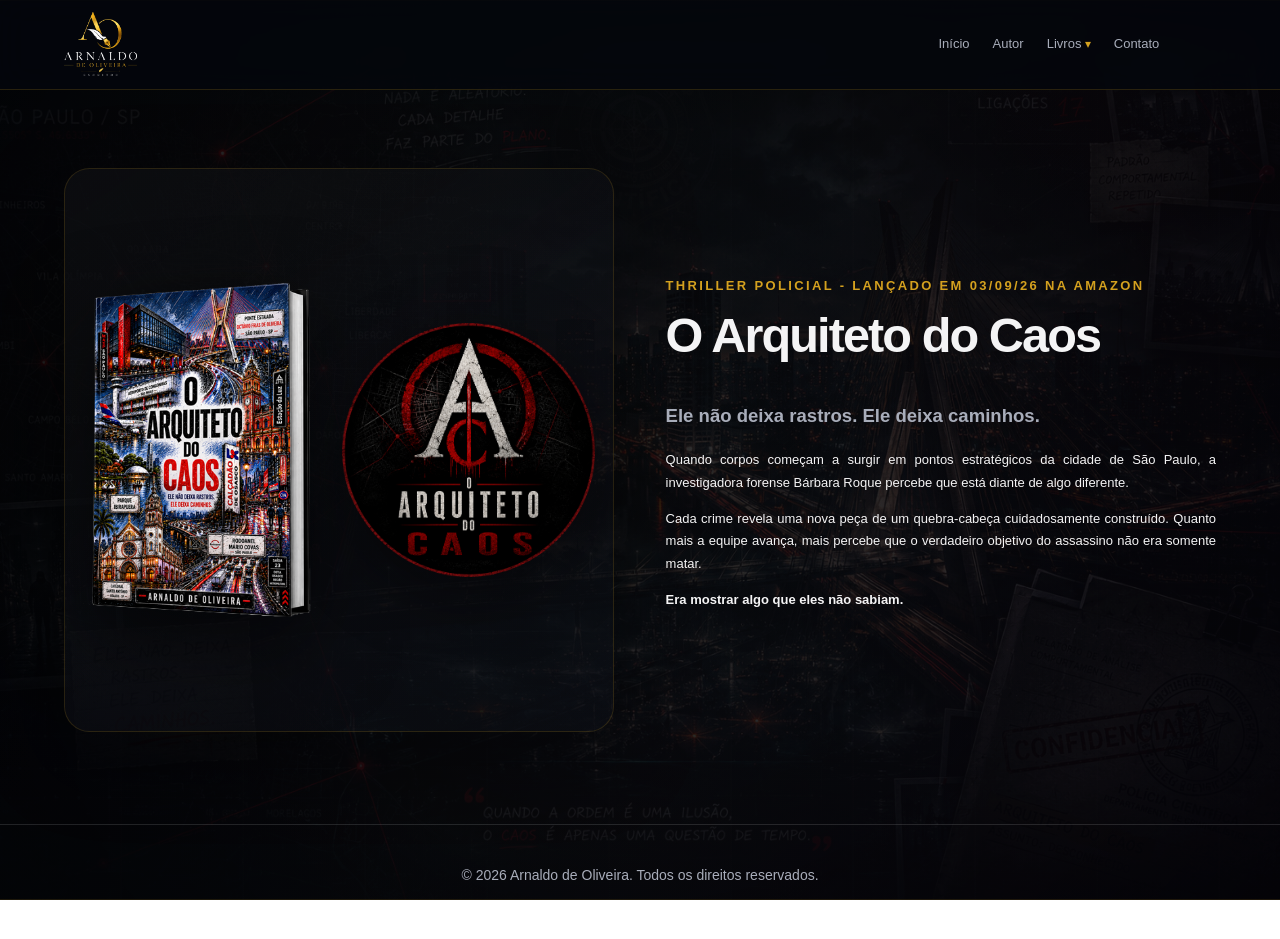
<file: livro.html>
<!DOCTYPE html>
<html lang="pt-BR">
<head>
  <meta charset="UTF-8" />
  <meta name="viewport" content="width=device-width, initial-scale=1.0" />
  <title>Arnaldo de Oliveira | Autor</title>
  <meta name="description" content="Página oficial de Arnaldo de Oliveira, autor do thriller policial O Arquiteto do Caos." />
  <meta name="author" content="Arnaldo de Oliveira" />
  <meta property="og:title" content="Arnaldo de Oliveira | Autor" />
  <meta property="og:description" content="Conheça O Arquiteto do Caos, thriller policial de Arnaldo de Oliveira." />
  <meta property="og:type" content="website" />
  <meta property="og:image" content="images/capa.png" />
  <link rel="icon" href="favicon.svg" type="image/svg+xml" />
  <link rel="stylesheet" href="style.css" />
</head>
<body>
  <header class="site-header">
    <a class="logo" href="index.html" aria-label="Voltar ao início">
      <img src="images/logo.png" alt="Arnaldo de Oliveira" />
    </a>

    <button class="menu-toggle" aria-label="Abrir menu">☰</button>

    <nav class="nav">
      <a href="index.html">Início</a>
      <a href="autor.html">Autor</a>

      <div class="menu-dropdown">
        <a href="#" class="dropdown-toggle">Livros</a>
        <div class="dropdown-menu">
          <div class="submenu-dropdown">
            <span class="submenu-toggle">O Arquiteto do Caos</span>
            <div class="submenu-menu">
              <a href="livro.html">Livro</a>
              <a href="personagens.html">Personagens</a>
              <a href="galeria.html">Galeria</a>
                            <a href="capitulo1.html">1º Capítulo</a>
              <a href="avaliacoes.html">Avaliações</a>
            </div>
          </div>
        </div>
      </div>

      <a href="contato.html">Contato</a>
    </nav>
  </header>

  <main>
    <section id="livro" class="section book-section page-section">
      <div class="book-visuals">
        <div class="book-cover">
          <img src="images/capa.png" alt="Capa do livro O Arquiteto do Caos" />
        </div>

        <div class="book-logo">
          <img src="images/logolivro.png" alt="Logotipo do livro O Arquiteto do Caos" />
        </div>
      </div>

      <div class="book-text">
        <p class="eyebrow">Thriller Policial - Lançado em 03/09/26 na AMAZON</p>
        <h2>O Arquiteto do Caos</h2>
        <h3>Ele não deixa rastros. Ele deixa caminhos.</h3>
        <p>Quando corpos começam a surgir em pontos estratégicos da cidade de São Paulo, a investigadora forense Bárbara Roque percebe que está diante de algo diferente.</p>
        <p>Cada crime revela uma nova peça de um quebra-cabeça cuidadosamente construído. Quanto mais a equipe avança, mais percebe que o verdadeiro objetivo do assassino não era somente matar.</p>
        <p><strong>Era mostrar algo que eles não sabiam.</strong></p>
      </div>
    </section>
  </main>

  <footer class="footer">
    <p>© <span id="year"></span> Arnaldo de Oliveira. Todos os direitos reservados.</p>
  </footer>

  <script src="script.js"></script>
</body>
</html>
</file>
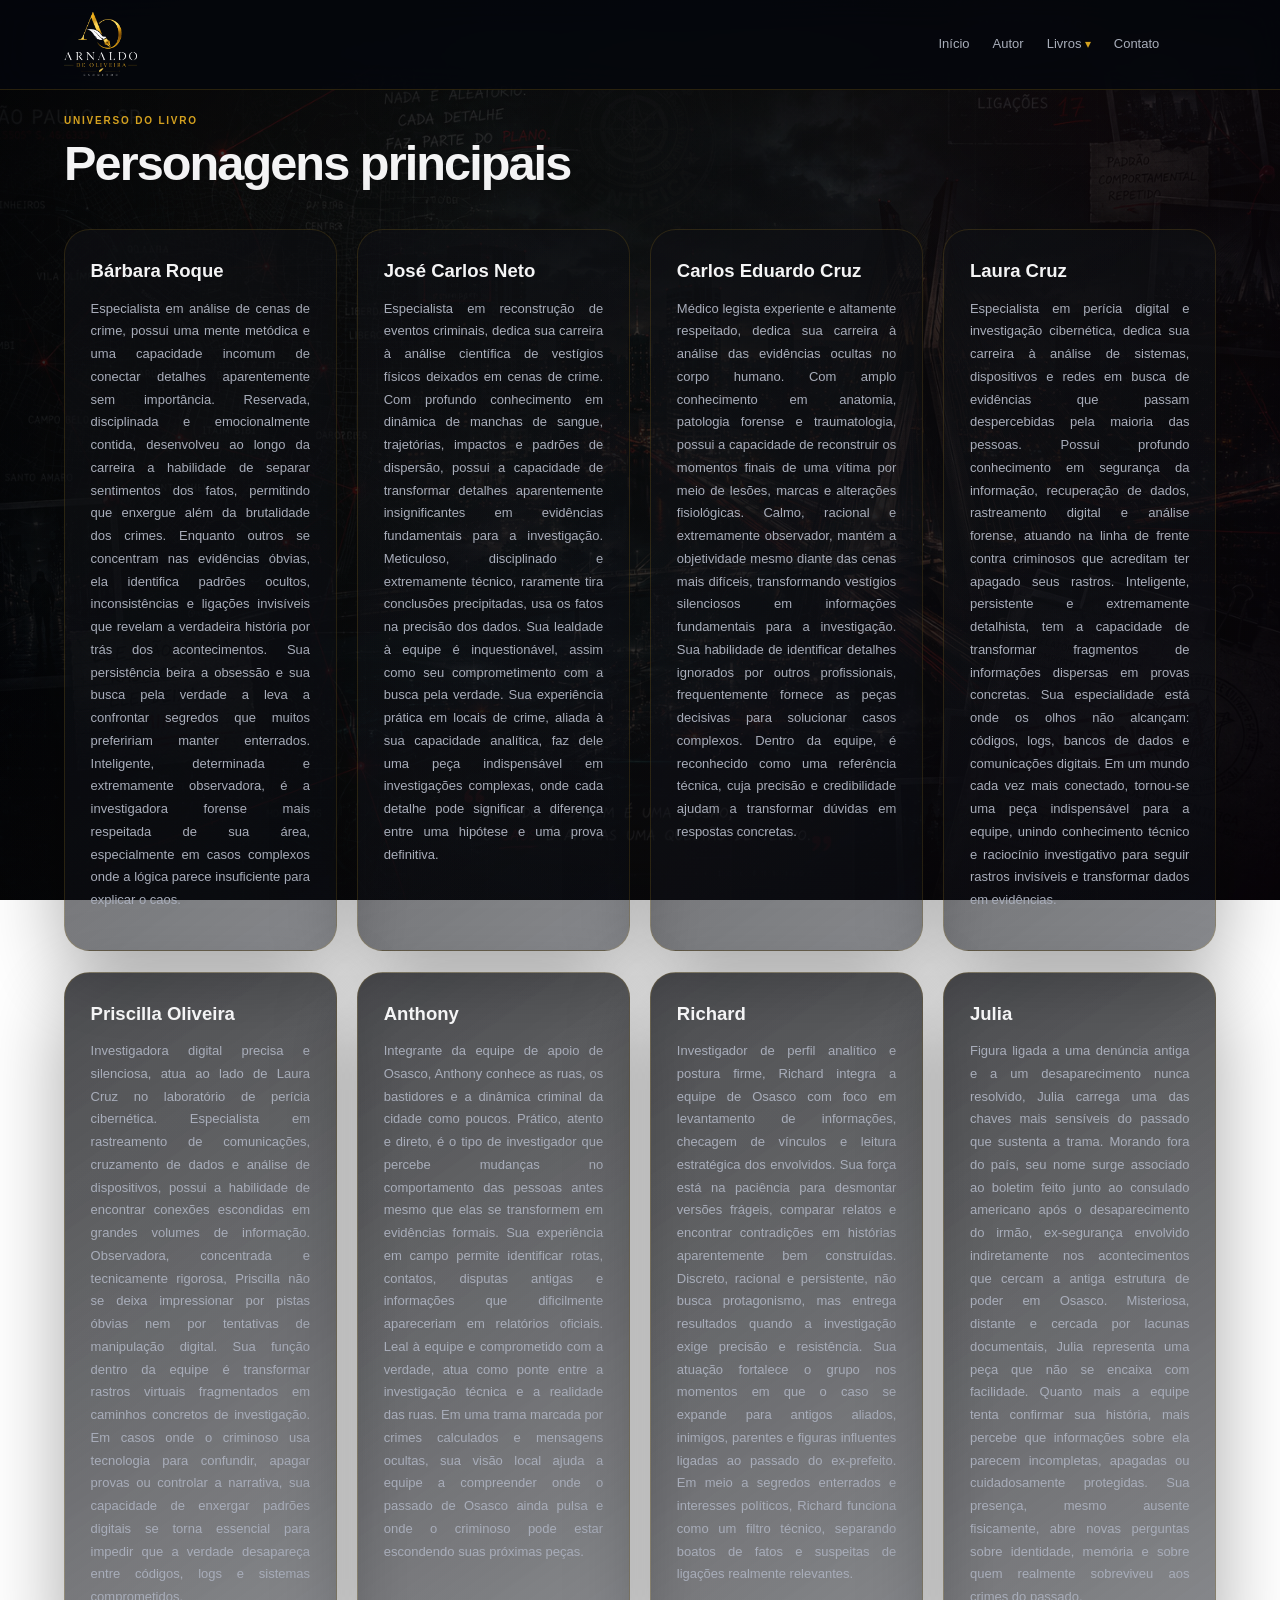
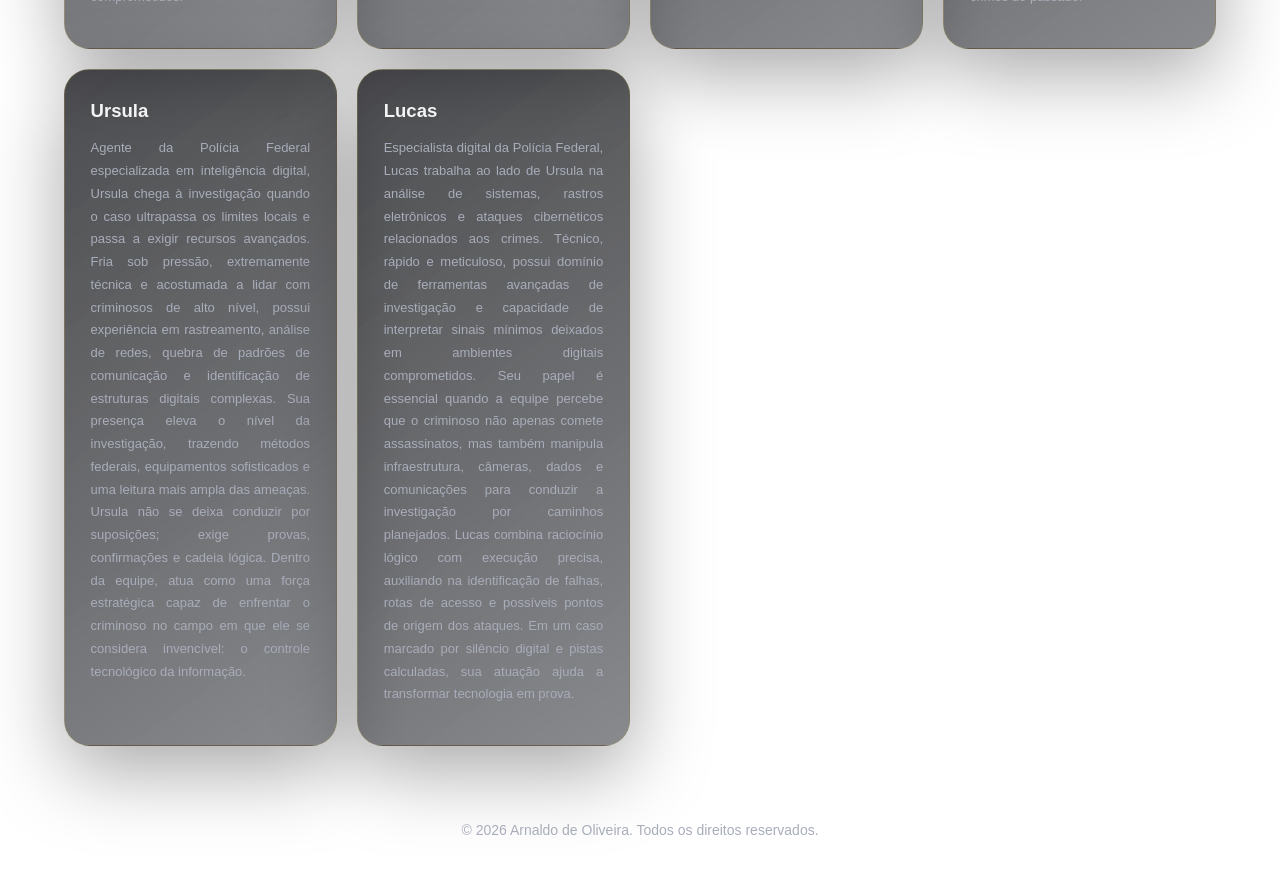
<file: personagens.html>
<!DOCTYPE html>
<html lang="pt-BR">
<head>
  <meta charset="UTF-8" />
  <meta name="viewport" content="width=device-width, initial-scale=1.0" />
  <title>Arnaldo de Oliveira | Autor</title>
  <meta name="description" content="Página oficial de Arnaldo de Oliveira, autor do thriller policial O Arquiteto do Caos." />
  <meta name="author" content="Arnaldo de Oliveira" />
  <meta property="og:title" content="Arnaldo de Oliveira | Autor" />
  <meta property="og:description" content="Conheça O Arquiteto do Caos, thriller policial de Arnaldo de Oliveira." />
  <meta property="og:type" content="website" />
  <meta property="og:image" content="images/capa.png" />
  <link rel="icon" href="favicon.svg" type="image/svg+xml" />
  <link rel="stylesheet" href="style.css" />
</head>
<body>
  <header class="site-header">
    <a class="logo" href="index.html" aria-label="Voltar ao início">
      <img src="images/logo.png" alt="Arnaldo de Oliveira" />
    </a>

    <button class="menu-toggle" aria-label="Abrir menu">☰</button>

    <nav class="nav">
      <a href="index.html">Início</a>
      <a href="autor.html">Autor</a>

      <div class="menu-dropdown">
        <a href="#" class="dropdown-toggle">Livros</a>
        <div class="dropdown-menu">
          <div class="submenu-dropdown">
            <span class="submenu-toggle">O Arquiteto do Caos</span>
            <div class="submenu-menu">
              <a href="livro.html">Livro</a>
              <a href="personagens.html">Personagens</a>
              <a href="galeria.html">Galeria</a>
                            <a href="capitulo1.html">1º Capítulo</a>
            </div>
          </div>
        </div>
      </div>

      <a href="contato.html">Contato</a>
    </nav>
  </header>

  <main>
    <section id="personagens" class="section page-section">
      <p class="eyebrow">Universo do livro</p>
      <h2>Personagens principais</h2>
      <div class="cards-grid">
        <article class="info-card">
          <h3>Bárbara Roque</h3>
          <p>Especialista em análise de cenas de crime, possui uma mente metódica e uma capacidade incomum de conectar detalhes aparentemente sem importância. Reservada, disciplinada e emocionalmente contida, desenvolveu ao longo da carreira a habilidade de separar sentimentos dos fatos, permitindo que enxergue além da brutalidade dos crimes. Enquanto outros se concentram nas evidências óbvias, ela identifica padrões ocultos, inconsistências e ligações invisíveis que revelam a verdadeira história por trás dos acontecimentos. Sua persistência beira a obsessão e sua busca pela verdade a leva a confrontar segredos que muitos prefeririam manter enterrados. Inteligente, determinada e extremamente observadora, é a investigadora forense mais respeitada de sua área, especialmente em casos complexos onde a lógica parece insuficiente para explicar o caos.</p>
        </article>
        <article class="info-card">
          <h3>José Carlos Neto</h3>
          <p>Especialista em reconstrução de eventos criminais, dedica sua carreira à análise científica de vestígios físicos deixados em cenas de crime. Com profundo conhecimento em dinâmica de manchas de sangue, trajetórias, impactos e padrões de dispersão, possui a capacidade de transformar detalhes aparentemente insignificantes em evidências fundamentais para a investigação. Meticuloso, disciplinado e extremamente técnico, raramente tira conclusões precipitadas, usa os fatos na precisão dos dados. Sua lealdade à equipe é inquestionável, assim como seu comprometimento com a busca pela verdade. Sua experiência prática em locais de crime, aliada à sua capacidade analítica, faz dele uma peça indispensável em investigações complexas, onde cada detalhe pode significar a diferença entre uma hipótese e uma prova definitiva.</p>
        </article>
        <article class="info-card">
          <h3>Carlos Eduardo Cruz</h3>
          <p>Médico legista experiente e altamente respeitado, dedica sua carreira à análise das evidências ocultas no corpo humano. Com amplo conhecimento em anatomia, patologia forense e traumatologia, possui a capacidade de reconstruir os momentos finais de uma vítima por meio de lesões, marcas e alterações fisiológicas. Calmo, racional e extremamente observador, mantém a objetividade mesmo diante das cenas mais difíceis, transformando vestígios silenciosos em informações fundamentais para a investigação. Sua habilidade de identificar detalhes ignorados por outros profissionais, frequentemente fornece as peças decisivas para solucionar casos complexos. Dentro da equipe, é reconhecido como uma referência técnica, cuja precisão e credibilidade ajudam a transformar dúvidas em respostas concretas.</p>
        </article>
        <article class="info-card">
          <h3>Laura Cruz</h3>
          <p>Especialista em perícia digital e investigação cibernética, dedica sua carreira à análise de sistemas, dispositivos e redes em busca de evidências que passam despercebidas pela maioria das pessoas. Possui profundo conhecimento em segurança da informação, recuperação de dados, rastreamento digital e análise forense, atuando na linha de frente contra criminosos que acreditam ter apagado seus rastros. Inteligente, persistente e extremamente detalhista, tem a capacidade de transformar fragmentos de informações dispersas em provas concretas. Sua especialidade está onde os olhos não alcançam: códigos, logs, bancos de dados e comunicações digitais. Em um mundo cada vez mais conectado, tornou-se uma peça indispensável para a equipe, unindo conhecimento técnico e raciocínio investigativo para seguir rastros invisíveis e transformar dados em evidências.</p>
        </article>
        <article class="info-card">
          <h3>Priscilla Oliveira</h3>
          <p>Investigadora digital precisa e silenciosa, atua ao lado de Laura Cruz no laboratório de perícia cibernética. Especialista em rastreamento de comunicações, cruzamento de dados e análise de dispositivos, possui a habilidade de encontrar conexões escondidas em grandes volumes de informação. Observadora, concentrada e tecnicamente rigorosa, Priscilla não se deixa impressionar por pistas óbvias nem por tentativas de manipulação digital. Sua função dentro da equipe é transformar rastros virtuais fragmentados em caminhos concretos de investigação. Em casos onde o criminoso usa tecnologia para confundir, apagar provas ou controlar a narrativa, sua capacidade de enxergar padrões digitais se torna essencial para impedir que a verdade desapareça entre códigos, logs e sistemas comprometidos.</p>
        </article>
        <article class="info-card">
          <h3>Anthony</h3>
          <p>Integrante da equipe de apoio de Osasco, Anthony conhece as ruas, os bastidores e a dinâmica criminal da cidade como poucos. Prático, atento e direto, é o tipo de investigador que percebe mudanças no comportamento das pessoas antes mesmo que elas se transformem em evidências formais. Sua experiência em campo permite identificar rotas, contatos, disputas antigas e informações que dificilmente apareceriam em relatórios oficiais. Leal à equipe e comprometido com a verdade, atua como ponte entre a investigação técnica e a realidade das ruas. Em uma trama marcada por crimes calculados e mensagens ocultas, sua visão local ajuda a equipe a compreender onde o passado de Osasco ainda pulsa e onde o criminoso pode estar escondendo suas próximas peças.</p>
        </article>
        <article class="info-card">
          <h3>Richard</h3>
          <p>Investigador de perfil analítico e postura firme, Richard integra a equipe de Osasco com foco em levantamento de informações, checagem de vínculos e leitura estratégica dos envolvidos. Sua força está na paciência para desmontar versões frágeis, comparar relatos e encontrar contradições em histórias aparentemente bem construídas. Discreto, racional e persistente, não busca protagonismo, mas entrega resultados quando a investigação exige precisão e resistência. Sua atuação fortalece o grupo nos momentos em que o caso se expande para antigos aliados, inimigos, parentes e figuras influentes ligadas ao passado do ex-prefeito. Em meio a segredos enterrados e interesses políticos, Richard funciona como um filtro técnico, separando boatos de fatos e suspeitas de ligações realmente relevantes.</p>
        </article>
        <article class="info-card">
          <h3>Julia</h3>
          <p>Figura ligada a uma denúncia antiga e a um desaparecimento nunca resolvido, Julia carrega uma das chaves mais sensíveis do passado que sustenta a trama. Morando fora do país, seu nome surge associado ao boletim feito junto ao consulado americano após o desaparecimento do irmão, ex-segurança envolvido indiretamente nos acontecimentos que cercam a antiga estrutura de poder em Osasco. Misteriosa, distante e cercada por lacunas documentais, Julia representa uma peça que não se encaixa com facilidade. Quanto mais a equipe tenta confirmar sua história, mais percebe que informações sobre ela parecem incompletas, apagadas ou cuidadosamente protegidas. Sua presença, mesmo ausente fisicamente, abre novas perguntas sobre identidade, memória e sobre quem realmente sobreviveu aos crimes do passado.</p>
        </article>
        <article class="info-card">
          <h3>Ursula</h3>
          <p>Agente da Polícia Federal especializada em inteligência digital, Ursula chega à investigação quando o caso ultrapassa os limites locais e passa a exigir recursos avançados. Fria sob pressão, extremamente técnica e acostumada a lidar com criminosos de alto nível, possui experiência em rastreamento, análise de redes, quebra de padrões de comunicação e identificação de estruturas digitais complexas. Sua presença eleva o nível da investigação, trazendo métodos federais, equipamentos sofisticados e uma leitura mais ampla das ameaças. Ursula não se deixa conduzir por suposições; exige provas, confirmações e cadeia lógica. Dentro da equipe, atua como uma força estratégica capaz de enfrentar o criminoso no campo em que ele se considera invencível: o controle tecnológico da informação.</p>
        </article>
        <article class="info-card">
          <h3>Lucas</h3>
          <p>Especialista digital da Polícia Federal, Lucas trabalha ao lado de Ursula na análise de sistemas, rastros eletrônicos e ataques cibernéticos relacionados aos crimes. Técnico, rápido e meticuloso, possui domínio de ferramentas avançadas de investigação e capacidade de interpretar sinais mínimos deixados em ambientes digitais comprometidos. Seu papel é essencial quando a equipe percebe que o criminoso não apenas comete assassinatos, mas também manipula infraestrutura, câmeras, dados e comunicações para conduzir a investigação por caminhos planejados. Lucas combina raciocínio lógico com execução precisa, auxiliando na identificação de falhas, rotas de acesso e possíveis pontos de origem dos ataques. Em um caso marcado por silêncio digital e pistas calculadas, sua atuação ajuda a transformar tecnologia em prova.</p>
        </article>
      </div>
    </section>
  </main>

  <footer class="footer">
    <p>© <span id="year"></span> Arnaldo de Oliveira. Todos os direitos reservados.</p>
  </footer>

  <script src="script.js"></script>
</body>
</html>
</file>
<file: style.css>
:root {
  --bg: #07080c;
  --bg-soft: #10131b;
  --text: #f4f4f5;
  --muted: #a8adba;
  --line: rgba(255,255,255,.12);
  --accent: #d4a11f;
  --accent-dark: #8b6410;
  --shadow: 0 24px 80px rgba(0,0,0,.35);
}

* { box-sizing: border-box; }
html { scroll-behavior: smooth; }
body {
  margin: 0;
  font-family: Arial, Helvetica, sans-serif;
  color: var(--text);
  line-height: 1.6;
  background:
    linear-gradient(rgba(5,8,15,.68), rgba(5,8,15,.78)),
    radial-gradient(circle at 15% 20%, rgba(212,161,31,.10), transparent 40%),
    radial-gradient(circle at 85% 10%, rgba(145,0,20,.10), transparent 36%),
    radial-gradient(circle at 50% 80%, rgba(255,255,255,.04), transparent 45%),
    url("images/fundo.jpg");
  background-size: cover;
  background-position: center;
  background-attachment: fixed;
}

a { color: inherit; text-decoration: none; }

.site-header {
  position: fixed;
  inset: 0 0 auto 0;
  height: 92px;
  z-index: 100;
  display: flex;
  align-items: center;
  justify-content: space-between;
  padding: 0 7vw;
  background: rgba(7,8,12,.78);
  backdrop-filter: blur(16px);
  border-bottom: 1px solid var(--line);
}

.logo {
  display: flex;
  align-items: center;
  text-decoration: none;
}

.logo img {
  height: 78px;
  width: auto;
  display: block;
  object-fit: contain;
  transition: transform .25s ease, opacity .25s ease;
}

.logo img:hover {
  transform: scale(1.04);
  opacity: .96;
}

.nav { display: flex; gap: 26px; color: var(--muted); font-size: 14px; }
.nav a:hover { color: var(--text); }
.menu-toggle { display: none; background: none; color: var(--text); border: 0; font-size: 28px; cursor: pointer; }

.section { padding: 124px 7vw; }
.hero {
  min-height: 100vh;
  display: grid;
  grid-template-columns: 1.35fr .65fr;
  gap: 46px;
  align-items: center;
  padding-top: 160px;
}

.eyebrow {
  color: var(--accent);
  font-weight: 800;
  text-transform: uppercase;
  letter-spacing: .18em;
  font-size: 12px;
}

h1, h2, h3, p { margin-top: 0; }
h1 {
  font-size: clamp(48px, 8vw, 104px);
  line-height: .92;
  letter-spacing: -5px;
  margin-bottom: 26px;
}
h2 { font-size: clamp(34px, 4vw, 56px); line-height: 1; letter-spacing: -2px; }
h3 { color: var(--muted); font-size: 22px; }
.tagline { font-size: clamp(21px, 2.4vw, 34px); max-width: 820px; color: #dfe1e8; }

.hero-actions { display: flex; gap: 14px; flex-wrap: wrap; margin-top: 34px; }
.btn {
  padding: 14px 22px;
  border-radius: 999px;
  font-weight: 800;
  border: 1px solid var(--line);
}
.btn.primary { background: var(--accent); border-color: var(--accent); color: #080808; }
.btn.secondary { background: rgba(255,255,255,.04); }
.btn:hover { transform: translateY(-2px); transition: .2s ease; }

.hero-card, .info-card, .author-photo, .book-visuals, .gallery-item {
  background: linear-gradient(145deg, rgba(255,255,255,.08), rgba(255,255,255,.03));
  border: 1px solid var(--line);
  border-radius: 28px;
  box-shadow: var(--shadow);
}
.hero-card { padding: 36px; min-height: 360px; display: flex; flex-direction: column; justify-content: end; }
.card-label { color: var(--accent); font-weight: 800; text-transform: uppercase; letter-spacing: .18em; font-size: 12px; }
.hero-card h2 { margin: 16px 0; }

.two-columns, .book-section {
  display: grid;
  grid-template-columns: 1fr 1fr;
  gap: 48px;
  align-items: center;
}

/* FOTO DO AUTOR — MOLDURA DO MESMO TAMANHO DA IMAGEM E CENTRALIZADA */
.author-photo {
  width: 512px;
  height: 769px;
  margin: 0 auto;
  padding: 0;
  overflow: hidden;
  border-radius: 18px;
  background: linear-gradient(145deg, rgba(255,255,255,.08), rgba(255,255,255,.03));
  border: 1px solid var(--line);
  box-shadow: 0 24px 80px rgba(0,0,0,.42);
  display: flex;
  justify-content: center;
  align-items: center;
}

.author-photo img {
  width: 512px;
  height: 769px;
  display: block;
  object-fit: cover;
  object-position: center top;
}

/* SEÇÃO LIVRO — CAPA À ESQUERDA E LOGO DO LIVRO À DIREITA */
.book-section {
  background: rgba(255,255,255,.025);
  border-block: 1px solid var(--line);
}

.book-visuals {
  display: grid;
  grid-template-columns: 48% 52%;
  align-items: center;
  justify-content: center;
  gap: 18px;
  padding: 26px;
  min-height: 620px;
}

.book-cover,
.book-logo {
  display: flex;
  justify-content: center;
  align-items: center;
}

.book-cover img {
  width: 100%;
  max-width: 300px;
  height: auto;
  display: block;
  object-fit: contain;
  border-radius: 14px;
  filter: drop-shadow(0 28px 42px rgba(0,0,0,.55));
  transition: transform .3s ease;
}

.book-logo img {
  width: 100%;
  max-width: 390px;
  height: auto;
  display: block;
  object-fit: contain;
  filter: drop-shadow(0 20px 34px rgba(0,0,0,.48));
  transition: transform .3s ease;
}

.book-cover img:hover,
.book-logo img:hover {
  transform: scale(1.025);
}


.cards-grid, .gallery-grid {
  display: grid;
  grid-template-columns: repeat(4, 1fr);
  gap: 18px;
  margin-top: 30px;
}
.info-card { padding: 26px; }
.info-card h3 { color: var(--text); margin-bottom: 12px; }
.info-card p { color: var(--muted); }
.gallery-item { min-height: 220px; display: grid; place-items: center; color: var(--muted); text-align: center; padding: 20px; }

.contact-section { text-align: center; max-width: 900px; margin: 0 auto; }
.contact-links { display: flex; justify-content: center; gap: 14px; flex-wrap: wrap; margin-top: 28px; }
.contact-links a { padding: 13px 20px; border: 1px solid var(--line); border-radius: 999px; color: var(--muted); }
.contact-links a:hover { color: var(--text); border-color: var(--accent); }

.footer { padding: 34px 7vw; border-top: 1px solid var(--line); color: var(--muted); text-align: center; }

@media (max-width: 900px) {
  .site-header { height: 78px; }
  .logo img { height: 62px; }
  .menu-toggle { display: block; }
  .nav {
    position: absolute;
    top: 78px;
    left: 0;
    right: 0;
    display: none;
    flex-direction: column;
    padding: 24px 7vw;
    background: rgba(7,8,12,.96);
    border-bottom: 1px solid var(--line);
  }
  .nav.open { display: flex; }
  .hero, .two-columns, .book-section { grid-template-columns: 1fr; }
  .book-visuals { min-height: auto; grid-template-columns: 42% 58%; gap: 12px; padding: 22px; }
  .book-cover img { max-width: 230px; }
  .book-logo img { max-width: 300px; }
  .cards-grid, .gallery-grid { grid-template-columns: 1fr; }
  h1 { letter-spacing: -3px; }
  .section { padding: 96px 6vw; }
  .hero { padding-top: 130px; }
  .author-photo { width: 380px; height: 571px; }
  .author-photo img { width: 380px; height: 571px; }
}

@media (max-width: 520px) {
  .author-photo { width: 320px; height: 481px; max-width: 100%; }
  .author-photo img { width: 320px; height: 481px; max-width: 100%; }
  .book-visuals { grid-template-columns: 1fr; padding: 20px; gap: 24px; }
  .book-cover img { max-width: 230px; }
  .book-logo img { max-width: 280px; }
}


/* FUNDO SOMBRIO / INVESTIGATIVO */
body::before {
  content: "";
  position: fixed;
  inset: 0;
  background:
    repeating-linear-gradient(
      90deg,
      transparent,
      transparent 120px,
      rgba(255,255,255,.018) 121px,
      transparent 122px
    ),
    repeating-linear-gradient(
      0deg,
      transparent,
      transparent 120px,
      rgba(255,255,255,.010) 121px,
      transparent 122px
    );
  pointer-events: none;
  z-index: -1;
}

body::after {
  content: "";
  position: fixed;
  inset: 0;
  background:
    radial-gradient(circle at center, transparent 42%, rgba(0,0,0,.36) 100%),
    linear-gradient(120deg, rgba(0,0,0,.20), rgba(212,161,31,.035), rgba(90,0,12,.08));
  pointer-events: none;
  z-index: -1;
}

.site-header {
  background: rgba(4,7,13,.82);
  border-bottom: 1px solid rgba(212,161,31,.18);
}

.hero-card,
.info-card,
.author-photo,
.book-visuals,
.gallery-item {
  background:
    linear-gradient(145deg, rgba(7,10,18,.72), rgba(7,10,18,.48)),
    linear-gradient(145deg, rgba(212,161,31,.08), rgba(255,255,255,.02));
  border: 1px solid rgba(212,161,31,.16);
}

.book-section {
  background: rgba(2,4,8,.38);
  border-block: 1px solid rgba(212,161,31,.13);
}


/* TEXTOS JUSTIFICADOS NA PÁGINA PERSONAGENS */
#personagens .info-card p {
  text-align: justify;
  text-justify: inter-word;
  line-height: 1.75;
  hyphens: auto;
}

#personagens .info-card {
  display: flex;
  flex-direction: column;
}


/* IMAGENS DA GALERIA */
.gallery-item {
  overflow: hidden;
}

.gallery-item img {
  width: 100%;
  max-width: 260px;
  height: auto;
  display: block;
  object-fit: contain;
  filter: drop-shadow(0 18px 32px rgba(0,0,0,.45));
  transition: transform .3s ease, opacity .3s ease;
}

.gallery-item:hover img {
  transform: scale(1.04);
  opacity: .96;
}

@media (max-width: 900px) {
  .gallery-item img {
    max-width: 300px;
  }
}

@media (max-width: 520px) {
  .gallery-item img {
    max-width: 240px;
  }
}


/* IMAGEM DO INSTAGRAM NA SEÇÃO CONTATO */
.contact-card {
  display: flex;
  flex-direction: column;
  align-items: center;
  justify-content: center;
  gap: 12px;
  min-width: 150px;
  min-height: 150px;
  padding: 18px;
}

.contact-card img {
  width: 82px;
  height: 82px;
  display: block;
  object-fit: contain;
  filter: drop-shadow(0 14px 24px rgba(0,0,0,.45));
  transition: transform .3s ease, opacity .3s ease;
}

.contact-card span {
  font-weight: 800;
  letter-spacing: .04em;
}

.contact-card:hover img {
  transform: scale(1.08);
  opacity: .96;
}

@media (max-width: 520px) {
  .contact-card {
    width: 100%;
    min-height: 130px;
  }

  .contact-card img {
    width: 74px;
    height: 74px;
  }
}


/* IMAGEM DO E-MAIL NA SEÇÃO CONTATO */
.email-card img {
  width: 86px;
  height: 86px;
  display: block;
  object-fit: contain;
  filter: drop-shadow(0 14px 24px rgba(0,0,0,.45));
  transition: transform .3s ease, opacity .3s ease;
}

.email-card:hover img {
  transform: scale(1.08);
  opacity: .96;
}


/* IMAGEM DO TIKTOK NA SEÇÃO CONTATO */
.tiktok-card img {
  width: 86px;
  height: 86px;
  display: block;
  object-fit: contain;
  filter: drop-shadow(0 14px 24px rgba(0,0,0,.45));
  transition: transform .3s ease, opacity .3s ease;
}

.tiktok-card:hover img {
  transform: scale(1.08);
  opacity: .96;
}


/* ESTRUTURA MULTIPÁGINAS E MENUS */
.page-section {
  min-height: 100vh;
  padding-top: 160px;
}

.menu-dropdown,
.submenu-dropdown {
  position: relative;
}

.dropdown-toggle::after,
.submenu-toggle::after {
  content: " ▾";
  color: var(--accent);
  font-size: 12px;
}

.dropdown-menu,
.submenu-menu {
  display: none;
  position: absolute;
  min-width: 230px;
  padding: 12px;
  background: rgba(4,7,13,.96);
  border: 1px solid rgba(212,161,31,.22);
  border-radius: 16px;
  box-shadow: 0 24px 60px rgba(0,0,0,.45);
  backdrop-filter: blur(14px);
  z-index: 200;
}

.dropdown-menu {
  top: 100%;
  left: 0;
}

.submenu-menu {
  top: 0;
  left: 100%;
  margin-left: 10px;
}

.menu-dropdown:hover > .dropdown-menu,
.submenu-dropdown:hover > .submenu-menu {
  display: flex;
  flex-direction: column;
  gap: 8px;
}

.dropdown-menu a,
.submenu-menu a {
  padding: 10px 12px;
  border-radius: 10px;
  color: var(--muted);
  white-space: nowrap;
}

.dropdown-menu a:hover,
.submenu-menu a:hover {
  background: rgba(212,161,31,.10);
  color: var(--text);
}

@media (max-width: 900px) {
  .nav.open {
    display: flex;
  }

  .menu-dropdown,
  .submenu-dropdown {
    width: 100%;
  }

  .dropdown-menu,
  .submenu-menu {
    position: static;
    display: flex;
    flex-direction: column;
    gap: 8px;
    margin: 8px 0 0 0;
    background: rgba(255,255,255,.04);
    box-shadow: none;
  }

  .submenu-menu {
    margin-left: 14px;
  }

  .page-section {
    padding-top: 120px;
  }
}


/* MENU SUSPENSO EM CASCATA — LIVROS > O ARQUITETO DO CAOS > PÁGINAS */
.nav {
  align-items: center;
}

.menu-dropdown,
.submenu-dropdown {
  position: relative;
  display: flex;
  align-items: center;
}

.dropdown-toggle,
.submenu-toggle {
  cursor: default;
}

.dropdown-toggle::after,
.submenu-toggle::after {
  content: " ▾";
  color: var(--accent);
  font-size: 12px;
}

.dropdown-menu,
.submenu-menu {
  display: none;
  position: absolute;
  min-width: 240px;
  padding: 12px;
  background: rgba(4,7,13,.98);
  border: 1px solid rgba(212,161,31,.24);
  border-radius: 16px;
  box-shadow: 0 24px 60px rgba(0,0,0,.55);
  backdrop-filter: blur(14px);
  z-index: 999;
}

.dropdown-menu {
  top: 100%;
  left: 0;
}

.submenu-menu {
  top: 0;
  left: 100%;
  margin-left: 10px;
}

/* Só aparece ao passar o mouse */
.menu-dropdown:hover > .dropdown-menu {
  display: flex;
  flex-direction: column;
  gap: 8px;
}

.submenu-dropdown:hover > .submenu-menu {
  display: flex;
  flex-direction: column;
  gap: 8px;
}

.dropdown-menu a,
.submenu-menu a {
  display: block;
  padding: 10px 12px;
  border-radius: 10px;
  color: var(--muted);
  white-space: nowrap;
}

.dropdown-menu a:hover,
.submenu-menu a:hover {
  background: rgba(212,161,31,.12);
  color: var(--text);
}

/* Área invisível pequena para facilitar o movimento do mouse entre os menus */
.submenu-dropdown::after {
  content: "";
  position: absolute;
  top: 0;
  right: -14px;
  width: 14px;
  height: 100%;
}

/* MOBILE: mantém lista fechada até abrir o menu principal; os submenus aparecem empilhados dentro dele */
@media (max-width: 900px) {
  .nav.open {
    display: flex;
  }

  .menu-dropdown,
  .submenu-dropdown {
    width: 100%;
    display: block;
  }

  .dropdown-menu,
  .submenu-menu {
    display: none;
    position: static;
    width: 100%;
    min-width: 0;
    margin: 8px 0 0 0;
    background: rgba(255,255,255,.04);
    box-shadow: none;
    border-radius: 14px;
  }

  .menu-dropdown:hover > .dropdown-menu,
  .submenu-dropdown:hover > .submenu-menu {
    display: flex;
    flex-direction: column;
  }

  .submenu-menu {
    margin-left: 14px;
    width: calc(100% - 14px);
  }
}


/* MENU SUSPENSO VERTICAL — SUBMENUS UM EMBAIXO DO OUTRO */
.nav {
  align-items: center;
}

.menu-dropdown,
.submenu-dropdown {
  position: relative;
  display: flex;
  flex-direction: column;
  align-items: stretch;
}

.dropdown-toggle,
.submenu-toggle {
  cursor: default;
}

.dropdown-toggle::after,
.submenu-toggle::after {
  content: " ▾";
  color: var(--accent);
  font-size: 12px;
}

/* Menu Livros abaixo do item Livros */
.dropdown-menu {
  display: none;
  position: absolute;
  top: 100%;
  left: 0;
  min-width: 260px;
  padding: 12px;
  background: rgba(4,7,13,.98);
  border: 1px solid rgba(212,161,31,.24);
  border-radius: 16px;
  box-shadow: 0 24px 60px rgba(0,0,0,.55);
  backdrop-filter: blur(14px);
  z-index: 999;
  flex-direction: column;
  gap: 8px;
}

/* Menu Livro/Personagens/Galeria abaixo de O Arquiteto do Caos */
.submenu-menu {
  display: none;
  position: static;
  width: 100%;
  min-width: 0;
  margin-top: 8px;
  padding: 10px;
  background: rgba(255,255,255,.045);
  border: 1px solid rgba(212,161,31,.16);
  border-radius: 14px;
  box-shadow: none;
  flex-direction: column;
  gap: 8px;
}

/* Exibição somente ao passar o mouse */
.menu-dropdown:hover > .dropdown-menu {
  display: flex;
}

.submenu-dropdown:hover > .submenu-menu {
  display: flex;
}

.dropdown-menu a,
.submenu-menu a {
  display: block;
  width: 100%;
  padding: 10px 12px;
  border-radius: 10px;
  color: var(--muted);
  white-space: nowrap;
}

.dropdown-menu a:hover,
.submenu-menu a:hover {
  background: rgba(212,161,31,.12);
  color: var(--text);
}

/* Remove qualquer comportamento anterior que jogava submenu para a lateral */
.submenu-dropdown::after {
  display: none !important;
}

/* MOBILE */
@media (max-width: 900px) {
  .menu-dropdown,
  .submenu-dropdown {
    width: 100%;
    display: block;
  }

  .dropdown-menu,
  .submenu-menu {
    position: static;
    width: 100%;
    min-width: 0;
    margin-top: 8px;
    box-shadow: none;
  }

  .menu-dropdown:hover > .dropdown-menu,
  .submenu-dropdown:hover > .submenu-menu {
    display: flex;
  }
}


/* AJUSTES DE TEXTO — AUTOR E LIVRO */
#autor p,
.book-text p {
  text-align: justify;
  text-justify: inter-word;
  line-height: 1.75;
  hyphens: auto;
}




/* PÁGINA AUTOR SEPARADA */
body:has(#autor) .page-section {
  min-height: 100vh;
  padding-top: 160px;
}





/* RODAPÉS — MESMA ALTURA EM TODAS AS PÁGINAS */
.footer {
  margin-top: -2cm;
}


/* PÁGINA PERSONAGENS — 30MM DA BORDA SUPERIOR E TEXTO MENOR */
body:has(#personagens) .page-section {
  padding-top: 30mm;
}

#personagens .info-card p {
  font-size: calc(1em - 1pt);
}

@media (max-width: 900px) {
  body:has(#personagens) .page-section {
    padding-top: 30mm;
  }

  #personagens .info-card p {
    font-size: calc(1em - 1pt);
  }
}


/* PÁGINA AUTOR — FOTO REDUZIDA EM 10% */
body:has(#autor) .author-photo {
  width: 461px;
  height: 692px;
}

body:has(#autor) .author-photo img {
  width: 461px;
  height: 692px;
}

@media (max-width: 900px) {
  body:has(#autor) .author-photo {
    width: 342px;
    height: 514px;
  }

  body:has(#autor) .author-photo img {
    width: 342px;
    height: 514px;
  }
}

@media (max-width: 520px) {
  body:has(#autor) .author-photo {
    width: 288px;
    height: 433px;
    max-width: 100%;
  }

  body:has(#autor) .author-photo img {
    width: 288px;
    height: 433px;
    max-width: 100%;
  }
}


/* RESPONSIVIDADE GERAL — DESKTOP, LAPTOP, TABLET E CELULAR */
img {
  max-width: 100%;
}

body {
  overflow-x: hidden;
}

/* LAPTOPS E TELAS MÉDIAS */
@media (max-width: 1200px) {
  .site-header {
    padding: 0 5vw;
  }

  .section {
    padding-left: 5vw;
    padding-right: 5vw;
  }

  .hero {
    grid-template-columns: 1.1fr .9fr;
    gap: 34px;
  }

  .two-columns,
  .book-section {
    gap: 34px;
  }

  .author-photo {
    width: 414px;
    height: 623px;
  }

  .author-photo img {
    width: 414px;
    height: 623px;
  }

  .cards-grid,
  .gallery-grid {
    grid-template-columns: repeat(2, 1fr);
  }
}

/* TABLETS */
@media (max-width: 900px) {
  .site-header {
    height: 78px;
    padding: 0 6vw;
  }

  .logo img {
    height: 58px;
  }

  .menu-toggle {
    display: block;
  }

  .nav {
    position: absolute;
    top: 78px;
    left: 0;
    right: 0;
    display: none;
    flex-direction: column;
    align-items: stretch;
    gap: 12px;
    padding: 22px 6vw;
    background: rgba(4,7,13,.97);
    border-bottom: 1px solid rgba(212,161,31,.22);
  }

  .nav.open {
    display: flex;
  }

  .nav a,
  .dropdown-toggle,
  .submenu-toggle {
    width: 100%;
    padding: 10px 0;
  }

  .hero,
  .two-columns,
  .book-section {
    grid-template-columns: 1fr;
  }

  .hero {
    min-height: auto;
    padding-top: 130px;
  }

  .section {
    padding: 96px 6vw;
  }

  .page-section {
    padding-top: 120px;
  }

  h1 {
    font-size: clamp(42px, 11vw, 72px);
    letter-spacing: -3px;
  }

  h2 {
    font-size: clamp(32px, 7vw, 48px);
  }

  .author-photo {
    width: 342px;
    height: 514px;
    max-width: 100%;
  }

  .author-photo img {
    width: 342px;
    height: 514px;
    max-width: 100%;
  }

  .book-visuals {
    min-height: auto;
    grid-template-columns: 42% 58%;
    gap: 12px;
    padding: 22px;
  }

  .book-cover img {
    max-width: 230px;
  }

  .book-logo img {
    max-width: 300px;
  }

  .cards-grid,
  .gallery-grid {
    grid-template-columns: 1fr;
  }

  .contact-links {
    align-items: center;
  }
}

/* CELULARES */
@media (max-width: 520px) {
  .site-header {
    height: 72px;
    padding: 0 5vw;
  }

  .logo img {
    height: 48px;
  }

  .nav {
    top: 72px;
  }

  .section {
    padding: 82px 5vw;
  }

  .page-section {
    padding-top: 92px;
  }

  .hero {
    padding-top: 112px;
  }

  h1 {
    font-size: 42px;
    line-height: 1;
    letter-spacing: -2px;
  }

  h2 {
    font-size: 32px;
    letter-spacing: -1px;
  }

  h3 {
    font-size: 19px;
  }

  .tagline {
    font-size: 20px;
  }

  .hero-card,
  .info-card,
  .book-visuals,
  .gallery-item {
    border-radius: 20px;
  }

  .author-photo {
    width: min(288px, 90vw);
    height: auto;
    aspect-ratio: 288 / 433;
  }

  .author-photo img {
    width: 100%;
    height: 100%;
  }

  .book-visuals {
    grid-template-columns: 1fr;
    gap: 22px;
    padding: 18px;
  }

  .book-cover img {
    max-width: 210px;
  }

  .book-logo img {
    max-width: 260px;
  }

  .contact-links {
    flex-direction: column;
    width: 100%;
  }

  .contact-links a,
  .contact-card {
    width: 100%;
    max-width: 320px;
  }

  .footer {
    padding: 26px 5vw;
    font-size: 13px;
  }
}

/* CELULARES MUITO PEQUENOS */
@media (max-width: 360px) {
  h1 {
    font-size: 36px;
  }

  .author-photo {
    width: min(260px, 88vw);
  }

  .book-cover img {
    max-width: 190px;
  }

  .book-logo img {
    max-width: 230px;
  }
}


/* PÁGINA AUTOR — FOTO REDUZIDA MAIS 10% */
body:has(#autor) .author-photo {
  width: 415px;
  height: 623px;
}

body:has(#autor) .author-photo img {
  width: 415px;
  height: 623px;
}

@media (max-width: 1200px) {
  body:has(#autor) .author-photo {
    width: 373px;
    height: 561px;
  }

  body:has(#autor) .author-photo img {
    width: 373px;
    height: 561px;
  }
}

@media (max-width: 900px) {
  body:has(#autor) .author-photo {
    width: 308px;
    height: 463px;
  }

  body:has(#autor) .author-photo img {
    width: 308px;
    height: 463px;
  }
}

@media (max-width: 520px) {
  body:has(#autor) .author-photo {
    width: min(259px, 88vw);
    height: auto;
    aspect-ratio: 259 / 390;
  }

  body:has(#autor) .author-photo img {
    width: 100%;
    height: 100%;
  }
}


/* PERSONAGENS — SUBIR RODAPÉ EM 5MM */
body:has(#personagens) .footer {
  margin-top: calc(-2cm - 5mm);
}


/* SUBMENU O ARQUITETO DO CAOS — SEM AÇÃO DE CLIQUE */
.submenu-toggle {
  display: block;
  width: 100%;
  padding: 10px 12px;
  border-radius: 10px;
  color: var(--muted);
  cursor: default;
  user-select: none;
  white-space: nowrap;
}

.submenu-toggle:hover {
  background: rgba(212,161,31,.12);
  color: var(--text);
}


/* LOGO DO LIVRO NA PÁGINA INICIAL */
.hero-book-logo{
    display:flex;
    justify-content:center;
    margin:0 auto 20px auto;
}

.hero-book-logo img{
    width:140px;
    height:auto;
    display:block;
}

@media (max-width:768px){
    .hero-book-logo img{
        width:110px;
    }
}


/* AJUSTE: aumentar 2cm na largura da moldura de texto da página inicial */
.hero-card{
    max-width: calc(100% + 2cm);
    width: calc(100% + 2cm);
}








/* AJUSTE: reduzir 1cm da moldura de texto da página inicial e deixá-la flexível */
.hero-card {
  width: calc(100% + 1cm);
  max-width: calc(100% + 1cm);
  min-height: auto;
  height: auto;
  overflow: visible;
  justify-content: flex-start;
  align-self: center;
  word-break: normal;
  overflow-wrap: anywhere;
}

.hero-card h2,
.hero-card p,
.hero-card .card-label {
  max-width: 100%;
}

@media (max-width: 900px) {
  .hero-card {
    width: 100%;
    max-width: 100%;
    min-height: auto;
    height: auto;
  }
}





/* =========================================================
   RESPONSIVIDADE FLUIDA GLOBAL — AJUSTE FINAL
   Letras, molduras, espaçamentos e imagens escalam conforme a tela.
   ========================================================= */
:root {
  --space-page: clamp(18px, 5vw, 120px);
  --space-section-y: clamp(78px, 10vw, 170px);
  --card-padding: clamp(20px, 2.8vw, 44px);
  --radius-card: clamp(18px, 2vw, 34px);
  --font-base: clamp(14px, 0.9vw, 18px);
  --font-small: clamp(10px, 0.75vw, 13px);
  --font-nav: clamp(13px, 0.78vw, 16px);
  --font-h1: clamp(38px, 7.2vw, 118px);
  --font-h2: clamp(28px, 3.8vw, 64px);
  --font-h3: clamp(18px, 1.45vw, 28px);
  --font-tagline: clamp(18px, 2.2vw, 38px);
  --logo-header: clamp(48px, 5vw, 86px);
  --hero-logo: clamp(96px, 10vw, 190px);
  --hero-card-min: clamp(250px, 28vw, 430px);
}

html {
  font-size: var(--font-base);
}

body {
  font-size: var(--font-base);
  overflow-x: hidden;
}

.site-header {
  height: clamp(72px, 7vw, 104px);
  padding-left: var(--space-page);
  padding-right: var(--space-page);
}

.logo img {
  height: var(--logo-header);
}

.nav {
  gap: clamp(12px, 1.8vw, 34px);
  font-size: var(--font-nav);
  flex-wrap: wrap;
  justify-content: flex-end;
}

.section {
  padding-left: var(--space-page);
  padding-right: var(--space-page);
  padding-top: var(--space-section-y);
  padding-bottom: var(--space-section-y);
}

.hero {
  grid-template-columns: minmax(0, 1.22fr) minmax(280px, .78fr);
  gap: clamp(26px, 4vw, 74px);
  min-height: 100svh;
  padding-top: clamp(118px, 12vw, 190px);
}

h1 {
  font-size: var(--font-h1);
  line-height: .92;
  letter-spacing: clamp(-5px, -0.35vw, -1px);
}

h2 {
  font-size: var(--font-h2);
  line-height: 1.02;
  letter-spacing: clamp(-2px, -0.15vw, -0.5px);
}

h3 {
  font-size: var(--font-h3);
}

p {
  font-size: var(--font-base);
}

.eyebrow,
.card-label {
  font-size: var(--font-small);
}

.tagline {
  font-size: var(--font-tagline);
  max-width: min(820px, 100%);
}

.hero-card,
.info-card,
.book-visuals,
.gallery-item,
.author-photo {
  border-radius: var(--radius-card);
}

.hero-card {
  width: clamp(280px, 34vw, 560px);
  max-width: 100%;
  min-height: var(--hero-card-min);
  height: auto;
  padding: var(--card-padding);
  justify-content: center;
  overflow: visible;
  overflow-wrap: break-word;
  word-break: normal;
}

.hero-card h2,
.hero-card p,
.hero-card .card-label {
  max-width: 100%;
}

.hero-book-logo img {
  width: var(--hero-logo);
  max-width: 78%;
}

.two-columns,
.book-section {
  grid-template-columns: minmax(0, 1fr) minmax(280px, 1fr);
  gap: clamp(28px, 4vw, 70px);
}

.author-photo {
  width: min(34vw, 415px);
  height: auto;
  aspect-ratio: 415 / 623;
}

.author-photo img {
  width: 100%;
  height: 100%;
  object-fit: cover;
}

.book-visuals {
  min-height: clamp(360px, 44vw, 680px);
  padding: clamp(18px, 2.4vw, 34px);
  gap: clamp(12px, 2vw, 28px);
}

.book-cover img {
  max-width: clamp(180px, 22vw, 330px);
}

.book-logo img {
  max-width: clamp(220px, 28vw, 430px);
}

.cards-grid,
.gallery-grid {
  grid-template-columns: repeat(auto-fit, minmax(min(100%, 260px), 1fr));
  gap: clamp(14px, 1.6vw, 28px);
}

.info-card {
  padding: clamp(18px, 2vw, 32px);
}

#personagens .info-card p,
#autor p,
.book-text p {
  font-size: clamp(13px, .86vw, 17px);
  line-height: clamp(1.55, 1.8vw, 1.8);
}

.gallery-item {
  min-height: clamp(190px, 24vw, 340px);
  padding: clamp(16px, 2vw, 30px);
}

.gallery-item img {
  max-width: clamp(210px, 22vw, 340px);
}

.contact-section {
  max-width: min(920px, calc(100vw - (var(--space-page) * 2)));
}

.contact-card {
  min-width: clamp(130px, 14vw, 180px);
  min-height: clamp(125px, 14vw, 180px);
  padding: clamp(14px, 1.5vw, 22px);
}

.contact-card img,
.email-card img,
.tiktok-card img {
  width: clamp(66px, 6vw, 96px);
  height: clamp(66px, 6vw, 96px);
}

.footer {
  padding: clamp(24px, 3vw, 42px) var(--space-page);
  font-size: clamp(12px, .8vw, 15px);
}

/* Telas grandes: aumenta presença visual sem quebrar composição */
@media (min-width: 1500px) {
  .hero {
    grid-template-columns: minmax(0, 1.3fr) minmax(360px, .7fr);
  }

  .hero-card {
    width: clamp(420px, 31vw, 620px);
  }

  .cards-grid {
    grid-template-columns: repeat(4, minmax(240px, 1fr));
  }
}

/* Laptops e tablets horizontais */
@media (max-width: 1200px) {
  body:has(#inicio) .nav {
    left: -0.6cm;
  }

  .hero {
    grid-template-columns: minmax(0, 1fr) minmax(270px, .9fr);
  }

  .hero-card {
    width: 100%;
  }
}

/* Tablets e celulares: tudo empilha, molduras reduzem e cabem na tela */
@media (max-width: 900px) {
  body:has(#inicio) .nav,
  .hero-card {
    left: 0;
  }

  .site-header {
    height: clamp(68px, 10vw, 82px);
  }

  .menu-toggle {
    display: block;
    font-size: clamp(26px, 5vw, 34px);
  }

  .nav {
    position: absolute;
    top: clamp(68px, 10vw, 82px);
    left: 0;
    right: 0;
    display: none;
    flex-direction: column;
    align-items: stretch;
    gap: 10px;
    padding: clamp(16px, 4vw, 26px) var(--space-page);
    background: rgba(4,7,13,.98);
  }

  .nav.open {
    display: flex;
  }

  .nav a,
  .dropdown-toggle,
  .submenu-toggle {
    font-size: clamp(14px, 3.5vw, 17px);
    padding: 10px 0;
  }

  .dropdown-menu,
  .submenu-menu {
    position: static;
    width: 100%;
    min-width: 0;
    box-shadow: none;
  }

  .hero,
  .two-columns,
  .book-section {
    grid-template-columns: 1fr;
  }

  .hero {
    min-height: auto;
    align-items: start;
    padding-top: clamp(105px, 18vw, 135px);
  }

  .hero-card {
    width: min(100%, 620px);
    min-height: auto;
    justify-self: stretch;
  }

  .author-photo {
    width: min(72vw, 330px);
  }

  .book-visuals {
    grid-template-columns: 42% 58%;
    min-height: auto;
  }
}

/* Celulares */
@media (max-width: 560px) {
  :root {
    --space-page: clamp(15px, 5vw, 24px);
  }

  body {
    background-attachment: scroll;
  }

  .section {
    padding-top: clamp(72px, 18vw, 96px);
    padding-bottom: clamp(64px, 16vw, 90px);
  }

  .hero {
    padding-top: clamp(96px, 24vw, 120px);
    gap: 24px;
  }

  h1 {
    font-size: clamp(34px, 11.5vw, 48px);
    letter-spacing: -1.5px;
  }

  h2 {
    font-size: clamp(27px, 8.5vw, 36px);
  }

  h3 {
    font-size: clamp(17px, 5vw, 21px);
  }

  p,
  #personagens .info-card p,
  #autor p,
  .book-text p {
    font-size: clamp(13px, 4vw, 15.5px);
  }

  .tagline {
    font-size: clamp(18px, 5.8vw, 23px);
  }

  .hero-card,
  .info-card,
  .book-visuals,
  .gallery-item {
    padding: clamp(16px, 5vw, 22px);
    border-radius: 18px;
  }

  .hero-book-logo img {
    width: clamp(90px, 34vw, 130px);
  }

  .book-visuals {
    grid-template-columns: 1fr;
  }

  .book-cover img {
    max-width: min(220px, 62vw);
  }

  .book-logo img {
    max-width: min(260px, 76vw);
  }

  .author-photo {
    width: min(78vw, 275px);
  }

  .cards-grid,
  .gallery-grid {
    grid-template-columns: 1fr;
  }

  .contact-links {
    flex-direction: column;
    align-items: center;
    width: 100%;
  }

  .contact-card,
  .contact-links a {
    width: min(100%, 320px);
  }

  .footer {
    margin-top: 0;
  }

  body:has(#personagens) .footer {
    margin-top: 0;
  }
}

/* Celulares muito estreitos */
@media (max-width: 360px) {
  .hero-card,
  .info-card,
  .book-visuals,
  .gallery-item {
    padding: 14px;
  }

  h1 {
    font-size: 32px;
  }
}

/* PÁGINA 1º CAPÍTULO */
.capitulo-section{max-width:1120px;margin:0 auto;}
.capitulo-imagem{display:flex;justify-content:center;align-items:center;margin:36px auto 42px;padding:0;}
.capitulo-imagem img{width:14cm;height:21cm;max-width:100%;object-fit:cover;object-position:center;display:block;border-radius:18px;border:1px solid rgba(212,161,31,.25);box-shadow:0 26px 70px rgba(0,0,0,.55);}
.capitulo-texto{max-width:850px;margin:0 auto;padding:clamp(22px,3vw,42px);border-radius:24px;background:linear-gradient(145deg,rgba(7,10,18,.72),rgba(7,10,18,.48)),linear-gradient(145deg,rgba(212,161,31,.08),rgba(255,255,255,.02));border:1px solid rgba(212,161,31,.16);box-shadow:var(--shadow);}
.capitulo-texto p{text-align:justify;text-justify:inter-word;line-height:1.9;color:var(--muted);margin-bottom:16px;}
@media(max-width:768px){.capitulo-imagem img{width:min(92vw,14cm);height:auto;aspect-ratio:14/21}.capitulo-texto{padding:20px}.capitulo-texto p{font-size:14px;line-height:1.75}}





/* GALERIA — 20 MOLDURAS CONFORME galeria.html */
#galeria .gallery-grid {
  display: grid;
  grid-template-columns: repeat(auto-fit, minmax(min(100%, 260px), 1fr));
  gap: clamp(18px, 2vw, 30px);
  align-items: stretch;
}

#galeria .gallery-item {
  min-height: clamp(240px, 28vw, 420px);
  display: flex;
  align-items: center;
  justify-content: center;
  padding: clamp(18px, 2vw, 30px);
  overflow: hidden;
}

#galeria .gallery-item img {
  width: 100%;
  max-width: clamp(220px, 22vw, 340px);
  height: auto;
  display: block;
  object-fit: contain;
}


/* AJUSTE FINAL — MOLDURA DA PÁGINA INICIAL 1,5CM À DIREITA */
body:has(#inicio) .hero-card {
  position: relative;
  left: 1.5cm;
  text-align: center;
  align-items: center;
}

body:has(#inicio) .hero-card h2,
body:has(#inicio) .hero-card p,
body:has(#inicio) .hero-card .card-label {
  text-align: center;
}

@media (max-width: 900px) {
  body:has(#inicio) .hero-card {
    left: 0;
  }
}


/* =========================================================
   AJUSTE FINAL — FOTO DO AUTOR HORIZONTAL 16,5 x 11 cm
   Mantém a moldura existente, agora em proporção horizontal.
   ========================================================= */
body:has(#autor) .author-photo,
.author-photo {
  width: min(16.5cm, 100%);
  height: auto;
  aspect-ratio: 16.5 / 11;
  margin: 0 auto;
  padding: 0;
  overflow: hidden;
  border-radius: var(--radius-card, 18px);
  background:
    linear-gradient(145deg, rgba(7,10,18,.72), rgba(7,10,18,.48)),
    linear-gradient(145deg, rgba(212,161,31,.08), rgba(255,255,255,.02));
  border: 1px solid rgba(212,161,31,.16);
  box-shadow: 0 24px 80px rgba(0,0,0,.42);
  display: flex;
  justify-content: center;
  align-items: center;
}

body:has(#autor) .author-photo img,
.author-photo img {
  width: 100%;
  height: 100%;
  display: block;
  object-fit: cover;
  object-position: center center;
}

@media (min-width: 1500px) {
  body:has(#autor) .author-photo,
  .author-photo {
    width: min(18.5cm, 48vw);
  }
}

@media (max-width: 900px) {
  body:has(#autor) .author-photo,
  .author-photo {
    width: min(92vw, 16.5cm);
    height: auto;
    aspect-ratio: 16.5 / 11;
  }
}

@media (max-width: 520px) {
  body:has(#autor) .author-photo,
  .author-photo {
    width: 100%;
    max-width: 100%;
    height: auto;
    aspect-ratio: 16.5 / 11;
  }
}

/* PÁGINA AVALIAÇÕES */
.reviews-section{max-width:1280px;margin:0 auto}.reviews-layout{display:grid;grid-template-columns:minmax(280px,.85fr) minmax(320px,1.25fr);gap:clamp(20px,3vw,44px);align-items:start;margin-top:32px}.reviews-summary,.review-form-panel{padding:clamp(22px,2.5vw,38px)}.score-box{display:flex;flex-direction:column;gap:8px;padding:22px 0;border-bottom:1px solid rgba(255,255,255,.12);margin-bottom:20px}.score-box strong{font-size:clamp(46px,6vw,78px);line-height:1;color:var(--text)}.score-box span{color:var(--accent);font-size:clamp(24px,3vw,34px);letter-spacing:.08em}.score-box small{color:var(--muted)}.rating-bars{display:flex;flex-direction:column;gap:12px}.rating-row{display:grid;grid-template-columns:100px 1fr 34px;gap:12px;align-items:center;color:var(--muted);font-size:14px}.rating-row progress{width:100%;height:10px;overflow:hidden;border-radius:999px;appearance:none}.rating-row progress::-webkit-progress-bar{background:rgba(255,255,255,.10);border-radius:999px}.rating-row progress::-webkit-progress-value{background:linear-gradient(90deg,var(--accent-dark),var(--accent));border-radius:999px}.rating-row progress::-moz-progress-bar{background:linear-gradient(90deg,var(--accent-dark),var(--accent));border-radius:999px}.review-product-name{font-weight:900;letter-spacing:.12em;color:var(--accent);text-transform:uppercase;margin-bottom:24px}.review-form{display:flex;flex-direction:column;gap:18px}.star-field{border:1px solid rgba(255,255,255,.12);border-radius:18px;padding:18px}.star-field legend{padding:0 8px;color:var(--muted);font-weight:700}.star-options{display:grid;grid-template-columns:repeat(5,1fr);gap:10px}.star-options label{cursor:pointer;display:flex;flex-direction:column;align-items:center;justify-content:center;gap:6px;min-height:96px;border:1px solid rgba(255,255,255,.12);border-radius:16px;background:rgba(255,255,255,.035);transition:.2s ease}.star-options label:hover{transform:translateY(-2px);border-color:rgba(212,161,31,.55);background:rgba(212,161,31,.08)}.star-options input{position:absolute;opacity:0}.star-options span{color:rgba(255,255,255,.35);font-size:34px;line-height:1}.star-options small{color:var(--muted);font-size:12px;text-align:center}.star-options label:has(input:checked){border-color:var(--accent);background:rgba(212,161,31,.13)}.star-options label:has(input:checked) span{color:var(--accent)}.details-label{font-weight:900;color:var(--text);font-size:18px}.review-form textarea,.reply-box textarea{width:100%;resize:vertical;border:1px solid rgba(255,255,255,.14);border-radius:18px;background:rgba(0,0,0,.34);color:var(--text);padding:16px;font:inherit;outline:none}.review-form textarea:focus,.reply-box textarea:focus{border-color:rgba(212,161,31,.65);box-shadow:0 0 0 4px rgba(212,161,31,.10)}.review-submit{width:fit-content;cursor:pointer}.reviews-list-panel{margin-top:clamp(34px,4vw,56px)}.reviews-list-panel h3{color:var(--text);margin-bottom:18px}.reviews-list{display:flex;flex-direction:column;gap:18px}.review-card{padding:clamp(20px,2vw,30px);border:1px solid rgba(212,161,31,.16);border-radius:24px;background:linear-gradient(145deg,rgba(7,10,18,.72),rgba(7,10,18,.48)),linear-gradient(145deg,rgba(212,161,31,.07),rgba(255,255,255,.02));box-shadow:var(--shadow)}.review-head{display:flex;align-items:center;justify-content:space-between;gap:14px;margin-bottom:12px}.review-stars{color:var(--accent);font-size:22px;letter-spacing:.04em}.review-rating-label{color:var(--muted);font-weight:800}.review-text{color:#dfe1e8;text-align:justify;white-space:pre-wrap}.review-actions{display:flex;gap:10px;margin-top:16px}.vote-btn,.reply-toggle,.reply-save{border:1px solid rgba(255,255,255,.14);border-radius:999px;padding:9px 14px;background:rgba(255,255,255,.04);color:var(--muted);cursor:pointer;font-weight:800}.vote-btn:hover,.reply-toggle:hover,.reply-save:hover{color:var(--text);border-color:rgba(212,161,31,.45)}.reply-box{display:none;margin-top:16px;gap:10px;flex-direction:column}.reply-box.open{display:flex}.author-reply{margin-top:16px;padding:16px;border-left:3px solid var(--accent);background:rgba(212,161,31,.07);border-radius:14px}.author-reply strong{display:block;color:var(--accent);margin-bottom:6px}.no-reviews{color:var(--muted);padding:24px;border:1px dashed rgba(255,255,255,.16);border-radius:20px;text-align:center}@media(max-width:900px){.reviews-layout{grid-template-columns:1fr}.star-options{grid-template-columns:1fr}.rating-row{grid-template-columns:92px 1fr 30px}}@media(max-width:520px){.review-head{align-items:flex-start;flex-direction:column}.review-actions{flex-wrap:wrap}.review-submit{width:100%}}


/* AVALIAÇÕES — CAMPO NOME DO AVALIADOR */
.review-name-input{width:100%;border:1px solid rgba(255,255,255,.14);border-radius:18px;background:rgba(0,0,0,.34);color:var(--text);padding:16px;font:inherit;outline:none}.review-name-input:focus{border-color:rgba(212,161,31,.65);box-shadow:0 0 0 4px rgba(212,161,31,.10)}.review-author-name{color:var(--text);font-weight:900;margin-bottom:4px}.review-author-name span{color:var(--accent)}


/* AJUSTE FINAL — CAIXA "O QUE VOCÊ JÁ LEU" ABAIXO DAS ESTRELAS */
.read-status-below-stars {
  margin-top: 0;
}

.read-status-row label {
  font-weight: 900;
  color: var(--text);
  font-size: 18px;
}

.read-status-row select {
  min-height: 50px;
}


/* AJUSTE GLOBAL — MENUS SUPERIORES ALINHADOS AO INDEX */
.site-header .nav {
  position: relative;
  left: -1.5cm;
}

@media (max-width: 900px) {
  .site-header .nav {
    left: 0;
  }
}


/* AJUSTE FINAL — LISTA "O QUE VOCÊ JÁ LEU" ABAIXO DO TÍTULO DO LIVRO */
.read-status-below-title {
  margin-top: -4px;
  margin-bottom: 4px;
}

.read-status-row label {
  font-weight: 900;
  color: var(--text);
  font-size: 18px;
}

.read-status-row select {
  font-weight: 900;
  color: var(--text);
  font-size: 18px;
  min-height: 50px;
}

/* AJUSTE MENU LIVROS — SUBMENU INTERNO CENTRALIZADO E SEM AVALIAÇÕES */
.dropdown-menu .submenu-dropdown {
  align-items: center;
}

.dropdown-menu .submenu-toggle {
  width: 100%;
}

.dropdown-menu .submenu-menu {
  width: calc(100% - 24px);
  margin: 8px auto 0 auto;
  align-self: center;
}

@media (max-width: 900px) {
  .dropdown-menu .submenu-dropdown {
    align-items: stretch;
  }

  .dropdown-menu .submenu-menu {
    width: 100%;
    margin: 8px 0 0 0;
  }
}
</file>
